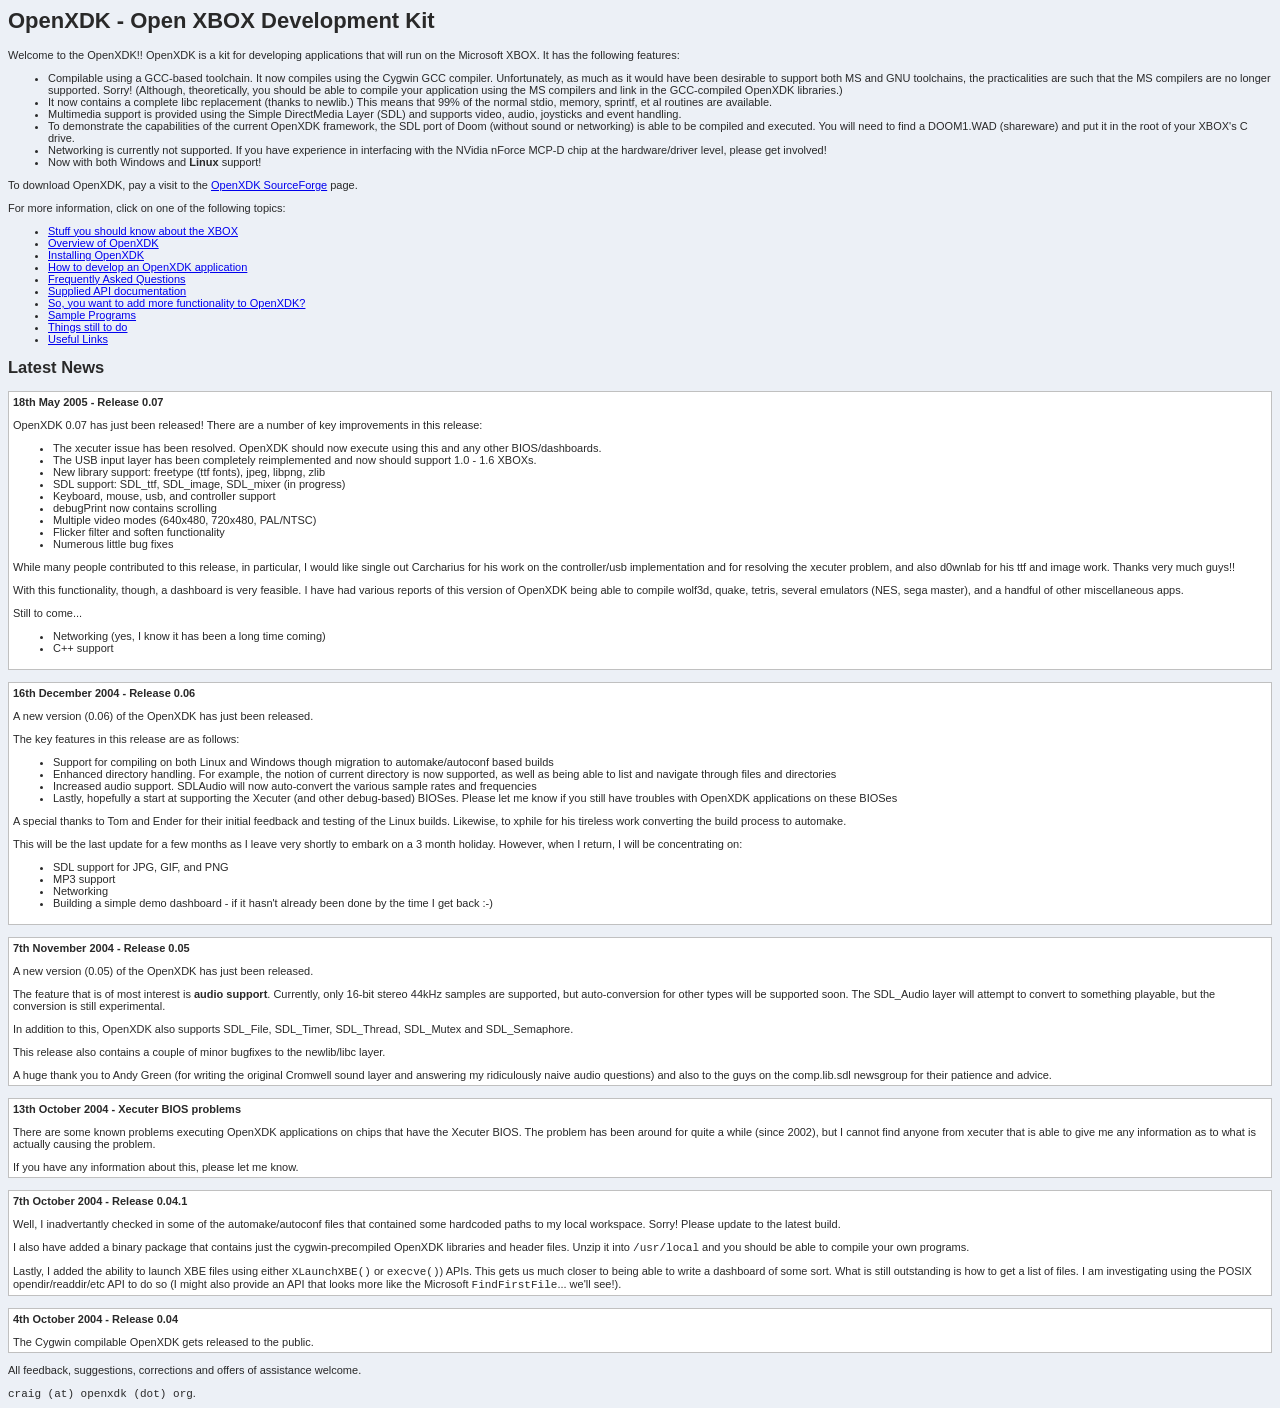
<file: doc/index.html>
<html>
<head>
	<title>OpenXDK - Open XBOX Development Kit</title>
	<link rel="STYLESHEET" href="style.css" type="text/css"/>
</head>
<body>
	<h1>OpenXDK - Open XBOX Development Kit</h1>
	Welcome to the OpenXDK!!  OpenXDK is a kit for developing applications that will
	run on the Microsoft XBOX.  It has the following features:
	<ul>
		<li>Compilable using a GCC-based toolchain. It now compiles using the Cygwin GCC compiler. Unfortunately, as much 
		as it would have been desirable to support both MS and GNU toolchains, the practicalities are such that the MS 
		compilers are no longer supported. Sorry! (Although, theoretically, you should be able to compile your 
		application using the MS compilers and link in the GCC-compiled OpenXDK libraries.)</li>
		<li>It now contains a complete libc replacement (thanks to newlib.) This means that 99% of the normal stdio, 
		memory, sprintf, et al routines are available.</li>
		<li>Multimedia support is provided using the Simple DirectMedia Layer (SDL) and supports video, audio, joysticks and 
event handling.</li>
		<li>To demonstrate the capabilities of the current OpenXDK framework, the SDL port of Doom (without sound or 
		networking) is able to be compiled and executed. You will need to find a DOOM1.WAD (shareware) and put it in 
		the root of your XBOX's C drive.</li>
		<li>Networking is currently not supported. If you have experience in interfacing with the NVidia 
		nForce MCP-D chip at the hardware/driver level, please get involved!</li>
		<li>Now with both Windows and <b>Linux</b> support!</li>
	</ul>
	<p>To download OpenXDK, pay a visit to the <a href="http://openxdk.sourceforge.net">OpenXDK SourceForge</a> page.</p>
	<p>For more information, click on one of the following topics:</p>
	<ul>
		<li><a href="xbox.html">Stuff you should know about the XBOX</a></li>
		<li><a href="overview.html">Overview of OpenXDK</a></li>
		<li><a href="installing.html">Installing OpenXDK</a></li>
		<li><a href="developing.html">How to develop an OpenXDK application</a></li>
		<li><a href="faq.html">Frequently Asked Questions</a></li>
		<li><a href="apihal.html">Supplied API documentation</a></li>
		<li><a href="extending.html">So, you want to add more functionality to OpenXDK?</a></li>
		<li><a href="samples.html">Sample Programs</a></li>
		<li><a href="todo.html">Things still to do</a></li>
		<li><a href="links.html">Useful Links</a></li>
	</ul>
	<p></p>
	<h2>Latest News</h2>
<table>
<tr><td>
<b>18th May 2005 - Release 0.07</b>
<p>OpenXDK 0.07 has just been released!  There are a number of key improvements in this release:
<ul>
<li>The xecuter issue has been resolved.  OpenXDK should now execute using this and any other BIOS/dashboards.</li>
<li>The USB input layer has been completely reimplemented and now should support 1.0 - 1.6 XBOXs. </li>
<li>New library support:  freetype (ttf fonts), jpeg, libpng, zlib</li>
<li>SDL support:  SDL_ttf, SDL_image, SDL_mixer (in progress)</li>
<li>Keyboard, mouse, usb, and controller support</li>
<li>debugPrint now contains scrolling</li>
<li>Multiple video modes (640x480, 720x480, PAL/NTSC)</li>
<li>Flicker filter and soften functionality</li>
<li>Numerous little bug fixes</li>
</ul>
<p>While many people contributed to this release, in particular, I would like single out Carcharius for his work on the controller/usb implementation and 
for resolving the xecuter problem, and also d0wnlab for his ttf and image work.  Thanks very much guys!!
<p>With this functionality, though, a dashboard is very feasible.  I have had various reports of this version of OpenXDK being able to compile wolf3d, quake, 
tetris, several emulators (NES, sega master), and a handful of other miscellaneous apps.
<p>Still to come...
<ul>
<li>Networking (yes, I know it has been a long time coming)</li>
<li>C++ support</li>
</ul>
</td></tr>
</table>
<br>
	<table>
	<tr>
		<td>
			<b>16th December 2004 - Release 0.06</b>
			<p>A new version (0.06) of the OpenXDK has just been released.</p>
			<p>The key features in this release are as follows:</p>
			<ul>
				<li>Support for compiling on both Linux and Windows though migration to automake/autoconf based builds</li>
				<li>Enhanced directory handling.  For example, the notion of current directory is now supported, as well as being able to list and navigate through files and directories</li>
				<li>Increased audio support.  SDLAudio will now auto-convert the various sample rates and frequencies</li>
				<li>Lastly, hopefully a start at supporting the Xecuter (and other debug-based) BIOSes.  Please let me know if you still have troubles with OpenXDK applications on these BIOSes</li>
			</ul>
			<p>A special thanks to Tom and Ender for their initial feedback and testing of the Linux builds.  Likewise, to xphile for his tireless work converting the build process to automake.</p>
			<p>This will be the last update for a few months as I leave very shortly to embark on a 3 month holiday.  However, when I return, I will be concentrating on:</p>
			<ul>
				<li>SDL support for JPG, GIF, and PNG</li>
				<li>MP3 support</li>
				<li>Networking</li>
				<li>Building a simple demo dashboard - if it hasn't already been done by the time I get back :-)</li>
			</ul>
			</td>
		</tr>
	</table>
	<br />
	<table>
		<tr>
			<td>
				<b>7th November 2004 - Release 0.05</b>
				<p>A new version (0.05) of the OpenXDK has just been released.</p>
				<p>The feature that is of most interest is <b>audio support</b>. Currently, only 
				16-bit stereo 44kHz samples are supported, but auto-conversion for other types 
				will be supported soon. The SDL_Audio layer will attempt to convert to something 
				playable, but the conversion is still experimental.</p>
				<p>In addition to this, OpenXDK also supports SDL_File, SDL_Timer, SDL_Thread, 
				SDL_Mutex and SDL_Semaphore.</p>
				<p>This release also contains a couple of minor bugfixes to the newlib/libc layer.</p>
				<p>A huge thank you to Andy Green (for writing the original Cromwell sound 
				layer and answering my ridiculously naive audio questions) and also to the 
				guys on the comp.lib.sdl newsgroup for their patience and advice.</p>
			</td>
		</tr>
	</table>
	<br />
	<table>
		<tr>
			<td>
				<b>13th October 2004 - Xecuter BIOS problems</b>
				<p>There are some known problems executing OpenXDK applications on chips that 
				have the Xecuter BIOS. The problem has been around for quite a while (since 2002), but I cannot
				find anyone from xecuter that is able to give me any information as to what is 
				actually causing the problem.</p>
				<p>If you have any information about this, please let me know.</p>
			</td>
		</tr>
	</table>
	<br />
	<table>
		<tr>
			<td>
				<b>7th October 2004 - Release 0.04.1</b>
				<p>Well, I inadvertantly checked in some of the automake/autoconf files that contained some
				hardcoded paths to my local workspace. Sorry! Please update to the latest build.</p>
				<p>I also have added a binary package that contains just the cygwin-precompiled OpenXDK
				libraries and header files.  Unzip it into <code>/usr/local</code> and you should be 
				able to compile your own programs.</p>
				<p>Lastly, I added the ability to launch XBE files using either <code>XLaunchXBE()</code> or 
				<code>execve()</code>) APIs.  This gets us much closer to being able to write a dashboard
				of some sort.  What is still outstanding is how to get a list of files.  I am investigating
				using the POSIX opendir/readdir/etc API to do so (I might also provide an API that 
				looks more like the Microsoft <code>FindFirstFile</code>... we'll see!).</p>
			</td>
		</tr>
	</table>
	<br />
	<table>
		<tr>
			<td>
				<b>4th October 2004 - Release 0.04</b>
				<p>The Cygwin compilable OpenXDK gets released to the public.</p>
			</td>
		</tr>
	</table>
	<p>All feedback, suggestions, corrections and offers of assistance welcome.</p>
	<p></p>
	<code>craig (at) openxdk (dot) org</code>.
	<br />
</body>
</html>
</file>
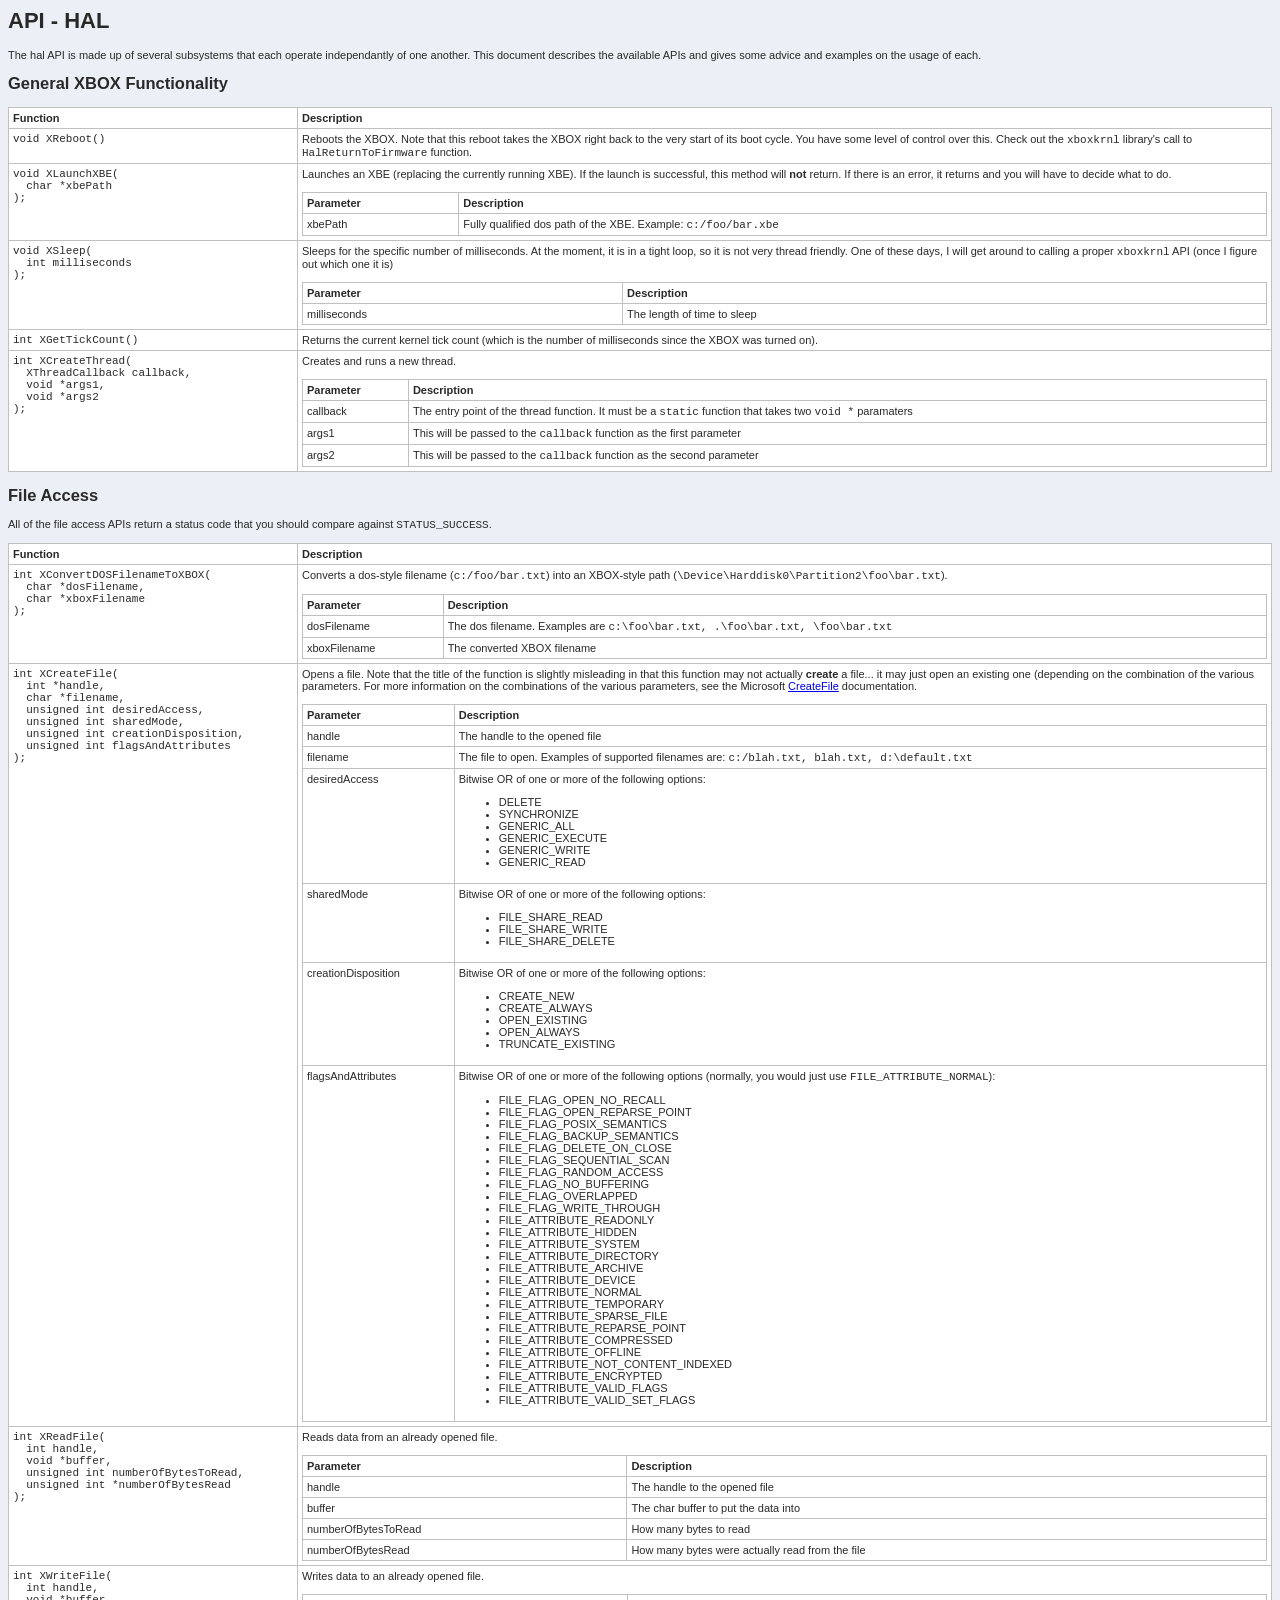
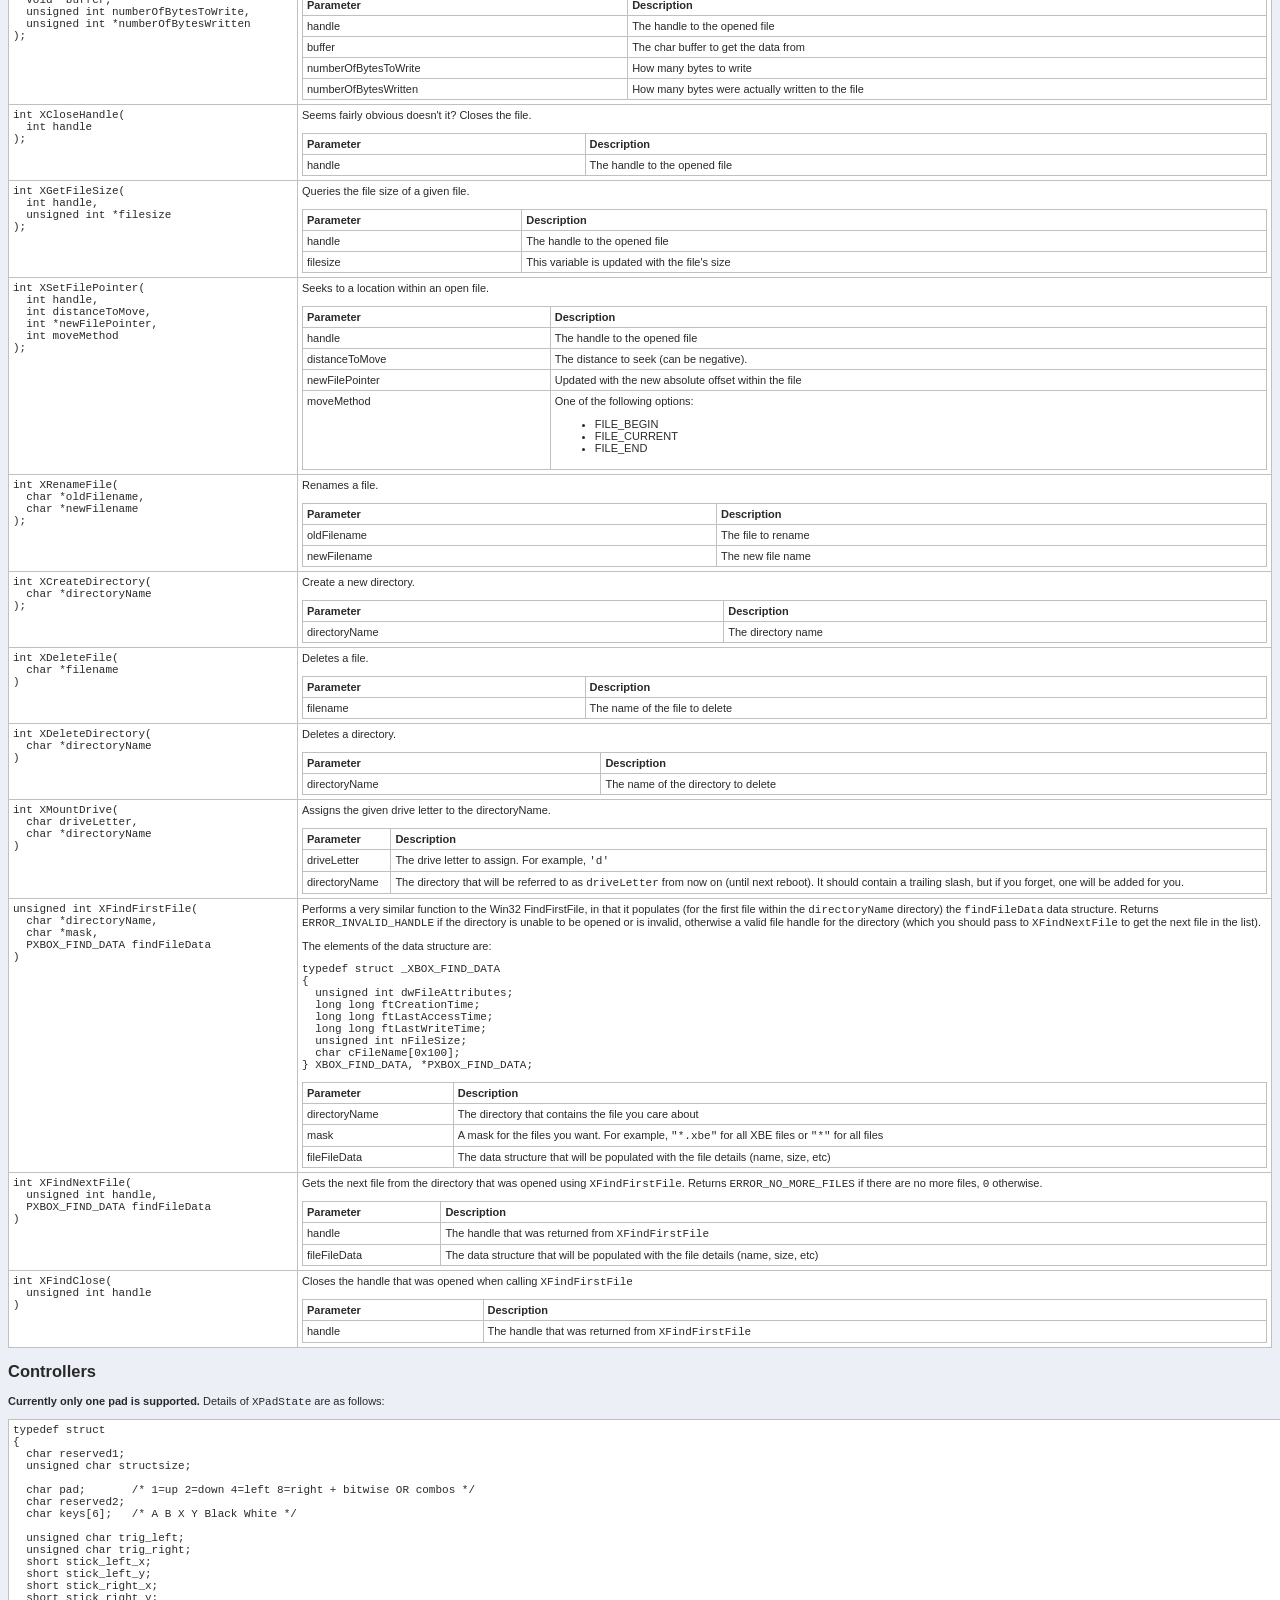
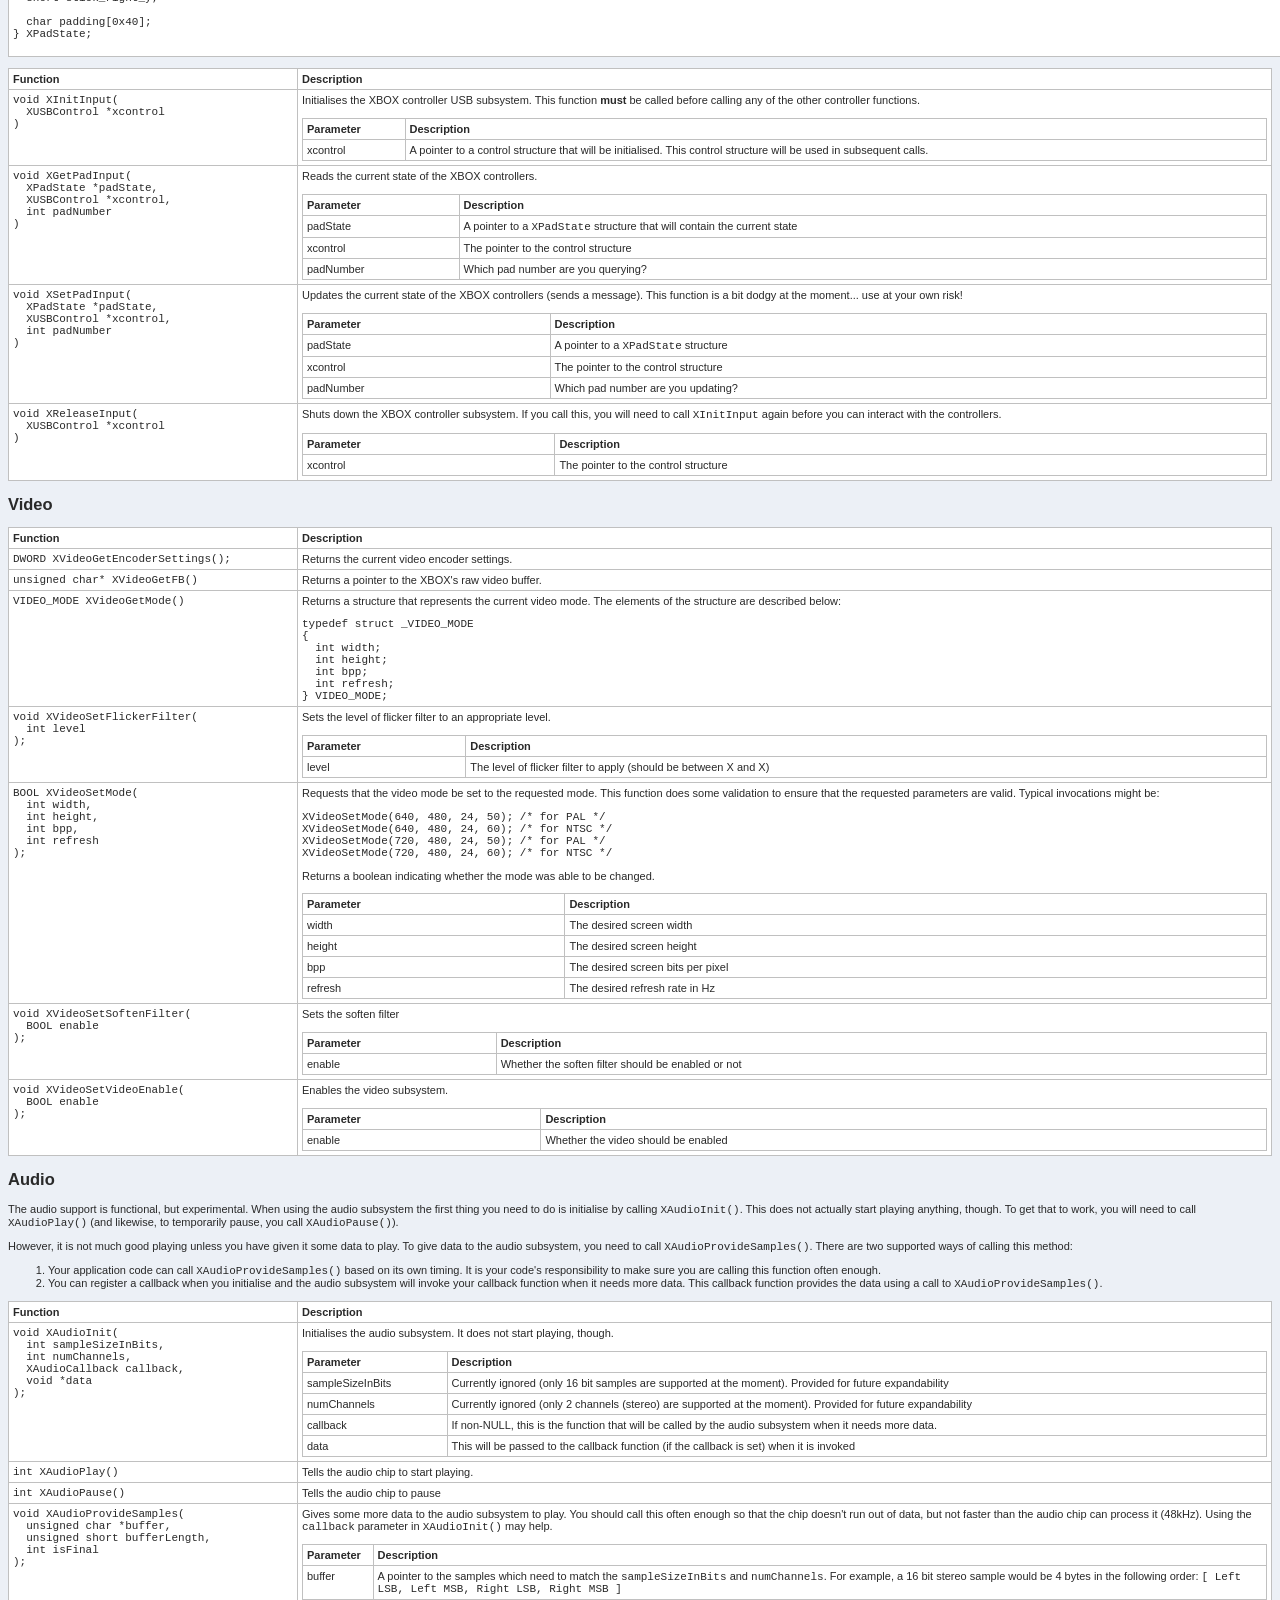
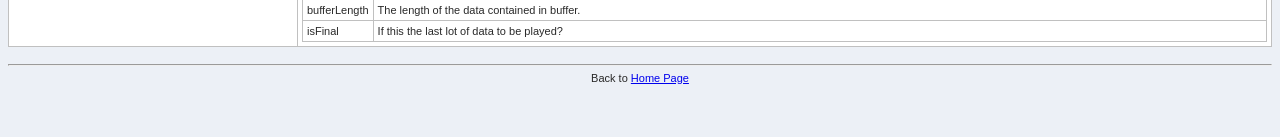
<file: doc/apihal.html>
<html>
<head>
	<title>API - HAL</title>
	<link rel="STYLESHEET" href="style.css" type="text/css"/>
</head>
<body>
	<h1>API - HAL</h1>
	The hal API is made up of several subsystems that each operate independantly of one another.  This document describes the available APIs and gives some advice and examples on the usage of each.

	<h2>General XBOX Functionality</h2>
	<table>
		<tr><td style="width: 280px; white-space: nowrap"><b>Function</b></td><td><b>Description</b></td></tr>
		<tr><td><code>void XReboot()</code></td><td>Reboots the XBOX.  Note that this reboot takes the XBOX right back to the very start of its boot cycle. You have some level of control over this. Check out the <code>xboxkrnl</code> library's call to <code>HalReturnToFirmware</code> function.</td></tr>
		<tr>
			<td>
				<code>
					void XLaunchXBE(<br />
					&nbsp;&nbsp;char *xbePath<br />
					);
				</code>
			</td>
			<td>
				Launches an XBE (replacing the currently running XBE). If the launch is successful, this method will <b>not</b> return. If there is an error, it returns and you will have to decide what to do.<br />
				<br />
				<table>
					<tr><td><b>Parameter</b></td><td><b>Description</b></td></tr>
					<tr><td>xbePath</td><td>Fully qualified dos path of the XBE.  Example:  <code>c:/foo/bar.xbe</code></td></tr>
				</table>
			</td>
		</tr>
		<tr>
			<td>
				<code>
					void XSleep(<br />
					&nbsp;&nbsp;int milliseconds<br />
					);
				</code>
			</td>
			<td>
				Sleeps for the specific number of milliseconds. At the moment, it is in a tight loop, so it is not very thread friendly. One of these days, I will get around to calling a proper <code>xboxkrnl</code> API (once I figure out which one it is)<br />
				<br />
				<table>
					<tr><td><b>Parameter</b></td><td><b>Description</b></td></tr>
					<tr><td>milliseconds</td><td>The length of time to sleep</td></tr>
				</table>
			</td>
		</tr>
		<tr>
			<td>
				<code>int XGetTickCount()</code></td><td>Returns the current kernel tick count (which is the number of milliseconds since the XBOX was turned on).
			</td>
		</tr>
		<tr>
			<td>
				<code>
					int XCreateThread(<br />
					&nbsp;&nbsp;XThreadCallback callback, <br />
					&nbsp;&nbsp;void *args1, <br />
					&nbsp;&nbsp;void *args2<br />
					);
				</code>
			</td>
			<td>
				Creates and runs a new thread.<br />
				<br />
				<table>
					<tr><td><b>Parameter</b></td><td><b>Description</b></td></tr>
					<tr><td>callback</td><td>The entry point of the thread function. It must be a <code>static</code> function that takes two <code>void *</code> paramaters</td></tr>
					<tr><td>args1</td><td>This will be passed to the <code>callback</code> function as the first parameter</td></tr>
					<tr><td>args2</td><td>This will be passed to the <code>callback</code> function as the second parameter</td></tr>
				</table>
			</td>
		</tr>
	</table>

	<h2>File Access</h2>
	All of the file access APIs return a status code that you should compare against <code>STATUS_SUCCESS</code>.<br />
	<br />
	<table>
		<tr><td style="width: 280px; white-space: nowrap"><b>Function</b></td><td><b>Description</b></td></tr>
		<tr>
			<td>
				<code>
					int XConvertDOSFilenameToXBOX(<br />
					&nbsp;&nbsp;char *dosFilename,<br />
					&nbsp;&nbsp;char *xboxFilename<br />
					);
				</code>
			</td>
			<td>
				Converts a dos-style filename (<code>c:/foo/bar.txt</code>) into an XBOX-style path (<code>\Device\Harddisk0\Partition2\foo\bar.txt</code>).<br />
				<br />
				<table>
					<tr><td><b>Parameter</b></td><td><b>Description</b></td></tr>
					<tr><td>dosFilename</td><td>The dos filename.  Examples are <code>c:\foo\bar.txt, .\foo\bar.txt, \foo\bar.txt</code></td></tr>
					<tr><td>xboxFilename</td><td>The converted XBOX filename</td></tr>
				</table>
			</td>
		</tr>
		<tr>
			<td>
				<code>
					int XCreateFile(<br />
					&nbsp;&nbsp;int *handle, <br />
					&nbsp;&nbsp;char *filename, <br />
					&nbsp;&nbsp;unsigned int desiredAccess, <br />
					&nbsp;&nbsp;unsigned int sharedMode, <br />
					&nbsp;&nbsp;unsigned int creationDisposition, <br />
					&nbsp;&nbsp;unsigned int flagsAndAttributes<br />
					);
				</code>
			</td>
			<td>
				Opens a file. Note that the title of the function is slightly misleading in that this function may not actually <b>create</b> a file... it may just open an existing one (depending on the combination of the various parameters.  For more information on the combinations of the various parameters, see the Microsoft <a href="http://msdn.microsoft.com/library/default.asp?url=/library/en-us/fileio/base/createfile.asp">CreateFile</a> documentation.<br />
				<br />
				<table>
					<tr><td><b>Parameter</b></td><td><b>Description</b></td></tr>
					<tr><td>handle</td><td>The handle to the opened file</td></tr>
					<tr><td>filename</td><td>The file to open.  Examples of supported filenames are: <code>c:/blah.txt, blah.txt, d:\default.txt</code></td></tr>
					<tr>
						<td>desiredAccess</td>
						<td>Bitwise OR of one or more of the following options:
							<ul>
								<li>DELETE</li>
								<li>SYNCHRONIZE</li>
								<li>GENERIC_ALL</li>
								<li>GENERIC_EXECUTE</li>
								<li>GENERIC_WRITE</li>
								<li>GENERIC_READ</li>
							</ul>
						</td>
					</tr>
					<tr>
						<td>sharedMode</td>
						<td>
							Bitwise OR of one or more of the following options:
							<ul>
								<li>FILE_SHARE_READ</li>
								<li>FILE_SHARE_WRITE</li>
								<li>FILE_SHARE_DELETE</li>
							</ul>
						</td>
					</tr>
					<tr>
						<td>creationDisposition</td>
						<td>Bitwise OR of one or more of the following options:
							<ul>
								<li>CREATE_NEW</li>
								<li>CREATE_ALWAYS</li>
								<li>OPEN_EXISTING</li>
								<li>OPEN_ALWAYS</li>
								<li>TRUNCATE_EXISTING</li>
							</ul>
						</td>
					</tr>
				<tr>
					<td>flagsAndAttributes</td>
					<td>
						Bitwise OR of one or more of the following options (normally, you would just use <code>FILE_ATTRIBUTE_NORMAL</code>):
						<ul>
							<li>FILE_FLAG_OPEN_NO_RECALL</li>
							<li>FILE_FLAG_OPEN_REPARSE_POINT</li>
							<li>FILE_FLAG_POSIX_SEMANTICS</li>
							<li>FILE_FLAG_BACKUP_SEMANTICS</li>
							<li>FILE_FLAG_DELETE_ON_CLOSE</li>
							<li>FILE_FLAG_SEQUENTIAL_SCAN</li>
							<li>FILE_FLAG_RANDOM_ACCESS</li>
							<li>FILE_FLAG_NO_BUFFERING</li>
							<li>FILE_FLAG_OVERLAPPED</li>
							<li>FILE_FLAG_WRITE_THROUGH</li>
							<li>FILE_ATTRIBUTE_READONLY</li>
							<li>FILE_ATTRIBUTE_HIDDEN</li>
							<li>FILE_ATTRIBUTE_SYSTEM</li>
							<li>FILE_ATTRIBUTE_DIRECTORY</li>
							<li>FILE_ATTRIBUTE_ARCHIVE</li>
							<li>FILE_ATTRIBUTE_DEVICE</li>
							<li>FILE_ATTRIBUTE_NORMAL</li>
							<li>FILE_ATTRIBUTE_TEMPORARY</li>
							<li>FILE_ATTRIBUTE_SPARSE_FILE</li>
							<li>FILE_ATTRIBUTE_REPARSE_POINT</li>
							<li>FILE_ATTRIBUTE_COMPRESSED</li>
							<li>FILE_ATTRIBUTE_OFFLINE</li>
							<li>FILE_ATTRIBUTE_NOT_CONTENT_INDEXED</li>
							<li>FILE_ATTRIBUTE_ENCRYPTED</li>
							<li>FILE_ATTRIBUTE_VALID_FLAGS</li>
							<li>FILE_ATTRIBUTE_VALID_SET_FLAGS</li>
						</ul>
					</td>
				</tr>
			</table>
		</td>
	</tr>

	<tr>
		<td>
			<code>
				int XReadFile( <br />
				&nbsp;&nbsp;int handle, <br />
				&nbsp;&nbsp;void *buffer, <br />
				&nbsp;&nbsp;unsigned int numberOfBytesToRead, <br />
				&nbsp;&nbsp;unsigned int *numberOfBytesRead<br />
				);
			</code>
		</td>
		<td>
			Reads data from an already opened file.<br />
			<br />
				<table>
				<tr><td><b>Parameter</b></td><td><b>Description</b></td></tr>
				<tr><td>handle</td><td>The handle to the opened file</td></tr>
				<tr><td>buffer</td><td>The char buffer to put the data into</td></tr>
				<tr><td>numberOfBytesToRead</td><td>How many bytes to read</td></tr>
				<tr><td>numberOfBytesRead</td><td>How many bytes were actually read from the file</td></tr>
			</table>
		</td>
	</tr>

	<tr>
		<td>
			<code>
				int XWriteFile( <br />
				&nbsp;&nbsp;int handle, <br />
				&nbsp;&nbsp;void *buffer, <br />
				&nbsp;&nbsp;unsigned int numberOfBytesToWrite, <br />
				&nbsp;&nbsp;unsigned int *numberOfBytesWritten<br />
				);
			</code>
		</td>
		<td>
			Writes data to an already opened file.<br />
			<br />
			<table>
				<tr><td><b>Parameter</b></td><td><b>Description</b></td></tr>
				<tr><td>handle</td><td>The handle to the opened file</td></tr>
				<tr><td>buffer</td><td>The char buffer to get the data from</td></tr>
				<tr><td>numberOfBytesToWrite</td><td>How many bytes to write</td></tr>
				<tr><td>numberOfBytesWritten</td><td>How many bytes were actually written to the file</td></tr>
			</table>
		</td>
	</tr>

	<tr>
		<td>
			<code>
				int XCloseHandle( <br />
				&nbsp;&nbsp;int handle<br />
				);
			</code>
		</td>
		<td>
			Seems fairly obvious doesn't it? Closes the file.<br />
			<br />
			<table>
				<tr><td><b>Parameter</b></td><td><b>Description</b></td></tr>
				<tr><td>handle</td><td>The handle to the opened file</td></tr>
			</table>
		</td>
	</tr>

	<tr>
		<td>
			<code>
				int XGetFileSize( <br />
				&nbsp;&nbsp;int handle, <br />
				&nbsp;&nbsp;unsigned int *filesize<br />
				);
			</code>
		</td>
		<td>
			Queries the file size of a given file.<br />
			<br />
			<table>
				<tr><td><b>Parameter</b></td><td><b>Description</b></td></tr>
				<tr><td>handle</td><td>The handle to the opened file</td></tr>
				<tr><td>filesize</td><td>This variable is updated with the file's size</td></tr>
			</table>
		</td>
	</tr>

	<tr>
		<td>
			<code>
				int XSetFilePointer( <br />
				&nbsp;&nbsp;int handle, <br />
				&nbsp;&nbsp;int distanceToMove, <br />
				&nbsp;&nbsp;int *newFilePointer, <br />
				&nbsp;&nbsp;int moveMethod<br />
				);
			</code>
		</td>
		<td>
			Seeks to a location within an open file.<br />
			<br />
			<table>
				<tr><td><b>Parameter</b></td><td><b>Description</b></td></tr>
				<tr><td>handle</td><td>The handle to the opened file</td></tr>
				<tr><td>distanceToMove</td><td>The distance to seek (can be negative).</td></tr>
				<tr><td>newFilePointer</td><td>Updated with the new absolute offset within the file</td></tr>
				<tr>
					<td>moveMethod</td>
					<td>
						One of the following options:
						<ul>
							<li>FILE_BEGIN</li>
							<li>FILE_CURRENT</li>
							<li>FILE_END</li>
						</ul>
					</td>
				</tr>
			</table>
		</td>
	</tr>

	<tr>
		<td>
			<code>
				int XRenameFile( <br />
				&nbsp;&nbsp;char *oldFilename, <br />
				&nbsp;&nbsp;char *newFilename<br />
				);
			</code>
		</td>
		<td>
			Renames a file.<br />
			<br />
			<table>
				<tr><td><b>Parameter</b></td><td><b>Description</b></td></tr>
				<tr><td>oldFilename</td><td>The file to rename</td></tr>
				<tr><td>newFilename</td><td>The new file name</td></tr>
			</table>
		</td>
	</tr>

	<tr>
		<td>
			<code>
				int XCreateDirectory( <br />
				&nbsp;&nbsp;char *directoryName<br />
				);
			</code>
		</td>
		<td>
			Create a new directory.<br />
			<br />
			<table>
				<tr><td><b>Parameter</b></td><td><b>Description</b></td></tr>
				<tr><td>directoryName</td><td>The directory name</td></tr>
			</table>
		</td>
	</tr>

	<tr><td><code>int XDeleteFile( <br />
	&nbsp;&nbsp;char *filename<br />
	)</code></td>
	<td>Deletes a file.<br />
	<br />
	<table>
		<tr><td><b>Parameter</b></td><td><b>Description</b></td></tr>
		<tr><td>filename</td><td>The name of the file to delete</td></tr>
	</table>
	</td></tr>

	<tr><td><code>int XDeleteDirectory( <br>
	&nbsp;&nbsp;char *directoryName<br>
	)</code></td>
	<td>Deletes a directory.<br />
	<br />
	<table>
	<tr><td><b>Parameter</b></td><td><b>Description</b></td></tr>
	<tr><td>directoryName</td><td>The name of the directory to delete</td></tr>
	</table>
	</td></tr> 

	<tr><td><code>int XMountDrive( <br />
	&nbsp;&nbsp;char driveLetter, <br />
	&nbsp;&nbsp;char *directoryName<br />
	)</code></td>
	<td>Assigns the given drive letter to the directoryName.<br />
	<br />
	<table>
	<tr><td><b>Parameter</b></td><td><b>Description</b></td></tr>
	<tr><td>driveLetter</td><td>The drive letter to assign.  For example, <code>'d'</code></td></tr>
	<tr><td>directoryName</td><td>The directory that will be referred to as <code>driveLetter</code> from now on (until next reboot).  It should contain a trailing slash, but if you forget, one will be added for you.</td></tr>
	</table>
	</td></tr> 

	<tr><td><code>unsigned int XFindFirstFile( <br />
	&nbsp;&nbsp;char *directoryName, <br />
	&nbsp;&nbsp;char *mask, <br />
	&nbsp;&nbsp;PXBOX_FIND_DATA findFileData <br />
	)</code></td>
	<td>Performs a very similar function to the Win32 FindFirstFile, in that it populates (for the first file within
	the <code>directoryName</code> directory) the <code>findFileData</code> data structure.  Returns <code>ERROR_INVALID_HANDLE</code>
	if the directory is unable to be opened or is invalid, otherwise a valid file handle for the directory (which you
	should pass to <code>XFindNextFile</code> to get the next file in the list).
	<p>The elements of the data structure are:</p>

	<code>
	typedef struct _XBOX_FIND_DATA <br />
	{<br />
	&nbsp;&nbsp;unsigned int dwFileAttributes;<br />
	&nbsp;&nbsp;long long  ftCreationTime;<br />
	&nbsp;&nbsp;long long  ftLastAccessTime;<br />
	&nbsp;&nbsp;long long  ftLastWriteTime;<br />
	&nbsp;&nbsp;unsigned int nFileSize;<br />
	&nbsp;&nbsp;char cFileName[0x100];<br />
	} XBOX_FIND_DATA, *PXBOX_FIND_DATA;<br />
	</code>
	<p>
	<table>
	<tr><td><b>Parameter</b></td><td><b>Description</b></td></tr>
	<tr><td>directoryName</td><td>The directory that contains the file you care about</td></tr>
	<tr><td>mask</td><td>A mask for the files you want.  For example, <code>"*.xbe"</code> for all XBE files or <code>"*"</code> for all files</td></tr>
	<tr><td>fileFileData</td><td>The data structure that will be populated with the file details (name, size, etc)</td></tr>
	</table>
	</td></tr> 

	<tr><td><code>int XFindNextFile( <br>
	&nbsp;&nbsp;unsigned int handle, <br>
	&nbsp;&nbsp;PXBOX_FIND_DATA findFileData<br>
	)</code></td>
	<td>Gets the next file from the directory that was opened using <code>XFindFirstFile</code>.  Returns 
	<code>ERROR_NO_MORE_FILES</code> if there are no more files, <code>0</code> otherwise.
	<p>
	<table>
	<tr><td><b>Parameter</b></td><td><b>Description</b></td></tr>
	<tr><td>handle</td><td>The handle that was returned from <code>XFindFirstFile</code></td></tr>
	<tr><td>fileFileData</td><td>The data structure that will be populated with the file details (name, size, etc)</td></tr>
	</table>
	</td></tr> 

	<tr><td><code>int XFindClose( <br>
	&nbsp;&nbsp;unsigned int handle <br>
	)</code></td>
	<td>Closes the handle that was opened when calling <code>XFindFirstFile</code>
	<p>
	<table>
	<tr><td><b>Parameter</b></td><td><b>Description</b></td></tr>
	<tr><td>handle</td><td>The handle that was returned from <code>XFindFirstFile</code></td></tr>
	</table>
	</td></tr> 
	</table>


	<h2>Controllers</h2>
	<b>Currently only one pad is supported.</b>  Details of <code>XPadState</code> are as follows:
	<pre>
typedef struct
{
&nbsp;&nbsp;char reserved1;
&nbsp;&nbsp;unsigned char structsize;

&nbsp;&nbsp;char pad;       /* 1=up 2=down 4=left 8=right + bitwise OR combos */
&nbsp;&nbsp;char reserved2;
&nbsp;&nbsp;char keys[6];   /* A B X Y Black White */

&nbsp;&nbsp;unsigned char trig_left;
&nbsp;&nbsp;unsigned char trig_right;
&nbsp;&nbsp;short stick_left_x;
&nbsp;&nbsp;short stick_left_y;
&nbsp;&nbsp;short stick_right_x;
&nbsp;&nbsp;short stick_right_y;

&nbsp;&nbsp;char padding[0x40];
} XPadState;
	</pre>

	<table>
		<tr><td style="width: 280px; white-space: nowrap"><b>Function</b></td><td><b>Description</b></td></tr>
		<tr>
			<td>
				<code>
					void XInitInput(<br />
					&nbsp;&nbsp;XUSBControl *xcontrol<br />
					)
				</code>
			</td>
			<td>
				Initialises the XBOX controller USB subsystem. This function <b>must</b> be called before calling any of the other controller functions.<br />
				<br />
				<table>
					<tr><td><b>Parameter</b></td><td><b>Description</b></td></tr>
					<tr><td>xcontrol</td><td>A pointer to a control structure that will be initialised.  This control structure will be used in subsequent calls.</td></tr>
				</table>
			</td>
		</tr>

	<tr><td><code>void XGetPadInput(<br />
	&nbsp;&nbsp;XPadState *padState,<br />
	&nbsp;&nbsp;XUSBControl *xcontrol,<br />
	&nbsp;&nbsp;int padNumber<br />
	)</code></td>
	<td>Reads the current state of the XBOX controllers.<br />
	<br />
	<table>
	<tr><td><b>Parameter</b></td><td><b>Description</b></td></tr>
	<tr><td>padState</td><td>A pointer to a <code>XPadState</code> structure that will contain the current state</td></tr>
	<tr><td>xcontrol</td><td>The pointer to the control structure</td></tr>
	<tr><td>padNumber</td><td>Which pad number are you querying?</td></tr>
	</table>
	</td></tr>

	<tr><td><code>void XSetPadInput(<br />
	&nbsp;&nbsp;XPadState *padState,<br />
	&nbsp;&nbsp;XUSBControl *xcontrol,<br />
	&nbsp;&nbsp;int padNumber<br />
	)</code></td>
	<td>Updates the current state of the XBOX controllers (sends a message). This function is a bit dodgy at the moment... use at your own risk!<br />
	<br />
	<table>
	<tr><td><b>Parameter</b></td><td><b>Description</b></td></tr>
	<tr><td>padState</td><td>A pointer to a <code>XPadState</code> structure</td></tr>
	<tr><td>xcontrol</td><td>The pointer to the control structure</td></tr>
	<tr><td>padNumber</td><td>Which pad number are you updating?</td></tr>
	</table>
	</td></tr>

	<tr><td><code>void XReleaseInput(<br />
	&nbsp;&nbsp;XUSBControl *xcontrol<br />
	)</code></td>
	<td>Shuts down the XBOX controller subsystem.  If you call this, you will need to call <code>XInitInput</code> again before you can interact with the controllers.<br />
	<br />
	<table>
	<tr><td><b>Parameter</b></td><td><b>Description</b></td></tr>
	<tr><td>xcontrol</td><td>The pointer to the control structure</td></tr>
	</table>
	</td></tr>
	</table>

	<h2>Video</h2>
	<table>
	<tr><td style="width: 280px; white-space: nowrap"><b>Function</b></td><td><b>Description</b></td></tr>

	<tr><td><code>DWORD XVideoGetEncoderSettings();</code></td><td>Returns the current video encoder settings.</td></tr>

	<tr><td><code>unsigned char* XVideoGetFB()</code></td><td>Returns a pointer to the XBOX's raw video buffer.</td></tr>

	<tr><td><code>VIDEO_MODE XVideoGetMode()</code></td>
	<td>Returns a structure that represents the current video mode.  
	The elements of the structure are described below:
	<p>
	<code>
	typedef struct _VIDEO_MODE<br />
	{<br />
	&nbsp;&nbsp;int		width;<br />
	&nbsp;&nbsp;int		height;<br />
	&nbsp;&nbsp;int		bpp;<br />
	&nbsp;&nbsp;int		refresh;<br />
	} VIDEO_MODE;<br />
	</code>
	</td></tr>

	<tr>
		<td>
			<code>
				void XVideoSetFlickerFilter(<br />
				&nbsp;&nbsp;int level<br />
				);
			</code>
		</td>
		<td>
			Sets the level of flicker filter to an appropriate level.<br />
			<br />
			<table>
				<tr><td><b>Parameter</b></td><td><b>Description</b></td></tr>
				<tr><td>level</td><td>The level of flicker filter to apply (should be between X and X)</td></tr>
			</table>
		</td>
	</tr>

	<tr>
		<td>
			<code>
				BOOL XVideoSetMode(<br />
				&nbsp;&nbsp;int width, <br />
				&nbsp;&nbsp;int height, <br />
				&nbsp;&nbsp;int bpp, <br />
				&nbsp;&nbsp;int refresh<br />
				);
			</code>
		</td>
		<td>
			Requests that the video mode be set to the requested mode. This function
			does some validation to ensure that the requested parameters are valid. Typical
			invocations might be:<br />
			<br />
			<code>
			XVideoSetMode(640, 480, 24, 50);    /* for PAL  */<br />
			XVideoSetMode(640, 480, 24, 60);    /* for NTSC */<br />
			XVideoSetMode(720, 480, 24, 50);    /* for PAL  */<br />
			XVideoSetMode(720, 480, 24, 60);    /* for NTSC */<br />
			</code>
			<p>Returns a boolean indicating whether the mode was able to be changed.</p>
			<table>
				<tr><td><b>Parameter</b></td><td><b>Description</b></td></tr>
				<tr><td>width</td><td>The desired screen width</td></tr>
				<tr><td>height</td><td>The desired screen height</td></tr>
				<tr><td>bpp</td><td>The desired screen bits per pixel</td></tr>
				<tr><td>refresh</td><td>The desired refresh rate in Hz</td></tr>
			</table>
		</td>
	</tr>
	<tr>
		<td>
			<code>
				void XVideoSetSoftenFilter(<br />
				&nbsp;&nbsp;BOOL enable<br />
				);
			</code>
		</td>
		<td>
			Sets the soften filter<br />
			<br />
			<table>
				<tr><td><b>Parameter</b></td><td><b>Description</b></td></tr>
				<tr><td>enable</td><td>Whether the soften filter should be enabled or not</td></tr>
			</table>
		</td>
	</tr>

		<tr>
			<td>
				<code>
					void XVideoSetVideoEnable(<br />
					&nbsp;&nbsp;BOOL enable<br />
					);
				</code>
			</td>
			<td>
				Enables the video subsystem.<br />
				<br />
				<table>
					<tr><td><b>Parameter</b></td><td><b>Description</b></td></tr>
					<tr><td>enable</td><td>Whether the video should be enabled</td></tr>
				</table>
			</td>
		</tr>
	</table>

	<h2>Audio</h2>
	The audio support is functional, but experimental.  When using the audio subsystem
	the first thing you need to do is initialise by calling <code>XAudioInit()</code>.  This
	does not actually start playing anything, though.  To get that to work, you will need to
	call <code>XAudioPlay()</code> (and likewise, to temporarily pause, you call 
	<code>XAudioPause()</code>).
	<p>However, it is not much good playing unless you have given it some data to play.  To 
	give data to the audio subsystem, you need to call <code>XAudioProvideSamples()</code>.
	There are two supported ways of calling this method:</p>
	<ol>
		<li>Your application code can call <code>XAudioProvideSamples()</code> based on its
		own timing.  It is your code's responsibility to make sure you are calling this
		function often enough.</li>
		<li>You can register a callback when you initialise and the audio subsystem will
		invoke your callback function when it needs more data.  This callback function provides 
		the data using a call to <code>XAudioProvideSamples()</code>.</li>
	</ol>
	<table>
		<tr><td style="width: 280px; white-space: nowrap"><b>Function</b></td><td><b>Description</b></td></tr>

		<tr>
			<td>
				<code>
					void XAudioInit(<br />
					&nbsp;&nbsp;int sampleSizeInBits, <br />
					&nbsp;&nbsp;int numChannels, <br />
					&nbsp;&nbsp;XAudioCallback callback, <br />
					&nbsp;&nbsp;void *data<br />
					);
				</code>
			</td>
			<td>
				Initialises the audio subsystem. It does not start playing, though.<br />
				<br />
				<table>
					<tr><td><b>Parameter</b></td><td><b>Description</b></td></tr>
					<tr><td>sampleSizeInBits</td><td>Currently ignored (only 16 bit samples are supported at the moment).  Provided for future expandability</td></tr>
					<tr><td>numChannels</td><td>Currently ignored (only 2 channels (stereo) are supported at the moment).  Provided for future expandability</td></tr>
					<tr><td>callback</td><td>If non-NULL, this is the function that will be called by the audio subsystem when it needs more data.  </td></tr>
					<tr><td>data</td><td>This will be passed to the callback function (if the callback is set) when it is invoked</td></tr>
				</table>
			</td>
		</tr>
		<tr><td><code>int XAudioPlay()</code></td><td>Tells the audio chip to start playing.</td></tr>
		<tr><td><code>int XAudioPause()</code></td><td>Tells the audio chip to pause</td></tr>
		<tr>
			<td>
				<code>
					void XAudioProvideSamples(<br />
					&nbsp;&nbsp;unsigned char *buffer, <br />
					&nbsp;&nbsp;unsigned short bufferLength, <br />
					&nbsp;&nbsp;int isFinal<br />
					);
				</code>
			</td>
			<td>
				Gives some more data to the audio subsystem to play.  You should call this often enough 
				so that the chip doesn't run out of data, but not faster than the audio chip can 
				process it (48kHz).  Using the <code>callback</code> parameter in <code>XAudioInit()</code>
				may help.
				<p></p>
				<table>
					<tr><td><b>Parameter</b></td><td><b>Description</b></td></tr>
					<tr><td>buffer</td><td>A pointer to the samples which need to match the <code>sampleSizeInBits</code> and <code>numChannels</code>. For example, a 16 bit stereo sample would be 4 bytes in the following order: <code>[ Left LSB, Left MSB, Right LSB, Right MSB ]</code></td></tr>
					<tr><td>bufferLength</td><td>The length of the data contained in buffer.</td></tr>
					<tr><td>isFinal</td><td>If this the last lot of data to be played?</td></tr>
				</table>
			</td>
		</tr>
	</table>
	<br />
	<hr />
	<center>Back to <a href="index.html">Home Page</a></center>
</body>
</html>
</file>
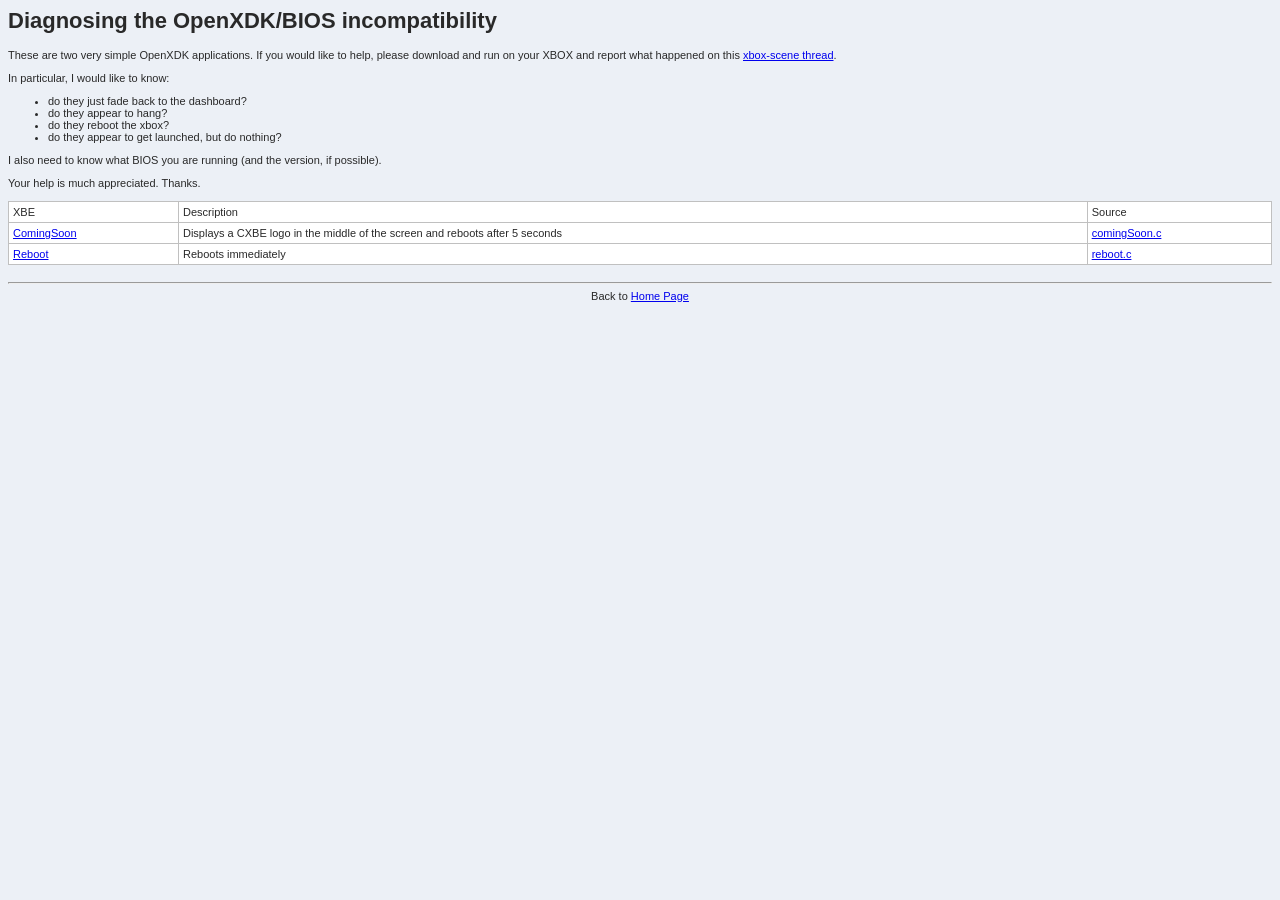
<file: doc/bios.html>
<html>
<head>
	<title>Diagnosing the OpenXDK/BIOS incompatibility</title>
	<link rel="STYLESHEET" href="style.css" type="text/css"/>
</head>
<body>
	<h1>Diagnosing the OpenXDK/BIOS incompatibility</h1>
	These are two very simple OpenXDK applications. If you would like to help, please download and run
	on your XBOX and report what happened on this <a href="http://forums.xbox-scene.com/index.php?showtopic=300242">xbox-scene thread</a>.
	<p>In particular, I would like to know:</p>

	<ul>
		<li>do they just fade back to the dashboard?</li>
		<li>do they appear to hang?</li>
		<li>do they reboot the xbox?</li>
		<li>do they appear to get launched, but do nothing?</li>
	</ul>

	<p>I also need to know what BIOS you are running (and the version, if possible).</p>

	Your help is much appreciated. Thanks.<br />
	<br />
	<table>
		<tr>
			<td>XBE</td>
			<td>Description</td>
			<td>Source</td>
		</tr>
		<tr>
			<td><a href="http://www.openxdk.org/xbes/comingSoon.xbe">ComingSoon</a></td>
			<td>Displays a CXBE logo in the middle of the screen and reboots after 5 seconds</td>
			<td><a href="http://www.openxdk.org/xbes/comingSoon.c">comingSoon.c</a></td>
		</tr>
		<tr>
			<td><a href="http://www.openxdk.org/xbes/reboot.xbe">Reboot</a></td>
			<td>Reboots immediately</td>
			<td><a href="http://www.openxdk.org/xbes/reboot.c">reboot.c</a></td>
		</tr>
	</table>
	<br />
	<hr />
	<center>Back to <a href="index.html">Home Page</a></center>
</body>
</html>
</file>
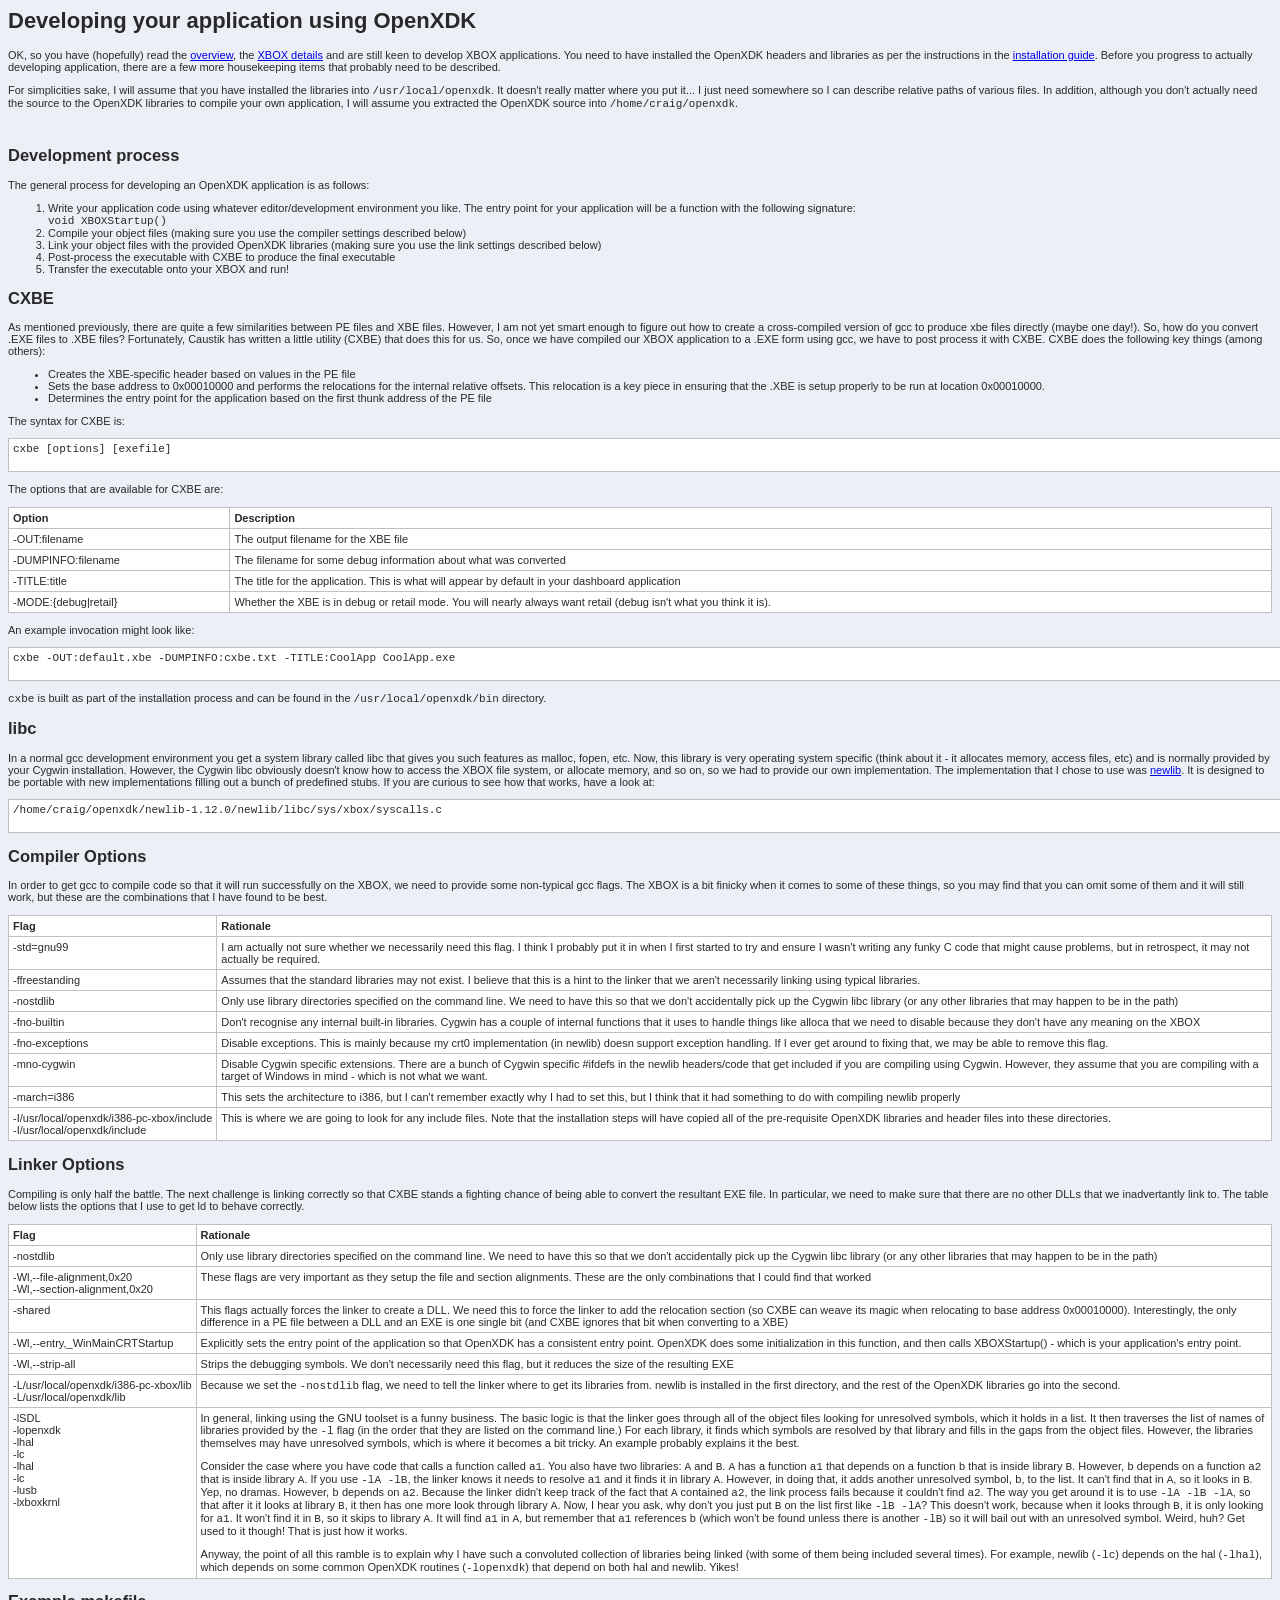
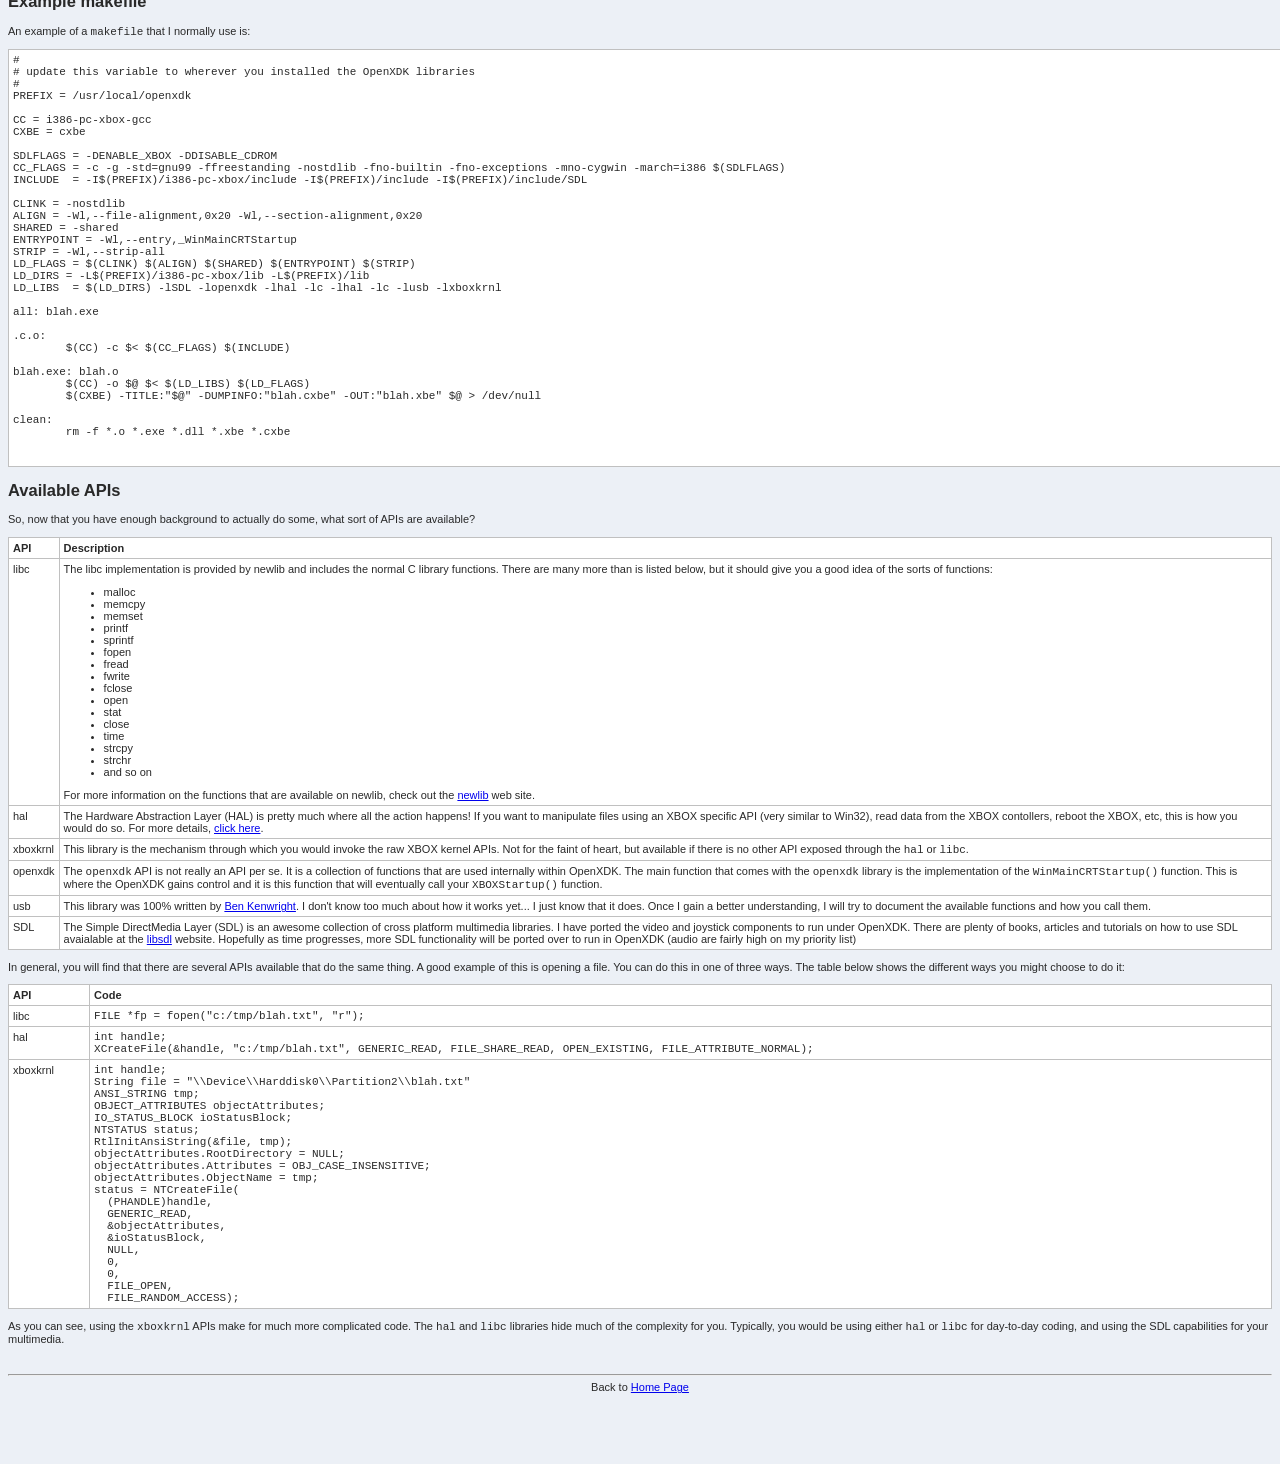
<file: doc/developing.html>
<html>
<head>
	<title>Developing your application using OpenXDK</title>
	<link rel="STYLESHEET" href="style.css" type="text/css"/>
</head>
<body>
	<h1>Developing your application using OpenXDK</h1>
	OK, so you have (hopefully) read the <a href="overview.html">overview</a>, the <a href="xbox.html">XBOX details</a> and are still keen to develop XBOX applications.  You need to have installed the OpenXDK headers and libraries as per the instructions in the <a href="installing.html">installation guide</a>.  Before you progress to actually developing application, there are a few more housekeeping items that probably need to be described.
	<p>
	For simplicities sake, I will assume that you have installed the libraries into <code>/usr/local/openxdk</code>.  It doesn't really matter where you put it... I just need somewhere so I can describe relative paths of various files.  In addition, although you don't actually need the source to the OpenXDK
	libraries to compile your own application, I will assume you extracted the OpenXDK source into <code>/home/craig/openxdk</code>.</p>
	<br />
	<h2>Development process</h2>
	The general process for developing an OpenXDK application is as follows:
	<ol>
		<li>Write your application code using whatever editor/development environment you like. The entry point for your application will be a function with the following signature:  <br><code>void XBOXStartup()</code></li>
		<li>Compile your object files (making sure you use the compiler settings described below)</li>
		<li>Link your object files with the provided OpenXDK libraries (making sure you use the link settings described below)</li>
		<li>Post-process the executable with CXBE to produce the final executable</li>
		<li>Transfer the executable onto your XBOX and run!</li>
	</ol>

	<h2>CXBE</h2>
	As mentioned previously, there are quite a few similarities between PE files and XBE files.  However, I am not yet smart enough to figure out how to create a cross-compiled version of gcc to produce xbe files directly (maybe one day!).  So, how do you convert .EXE files to .XBE files?  Fortunately, Caustik has written a little utility (CXBE) that does this for us.  So, once we have compiled our XBOX application to a .EXE form using gcc, we have to post process it with CXBE.  CXBE does the following key things (among others):
	<ul>
		<li>Creates the XBE-specific header based on values in the PE file</li>
		<li>Sets the base address to 0x00010000 and performs the relocations for the internal relative offsets.  This relocation is a key piece in ensuring that the .XBE is setup properly to be run at location 0x00010000.</li>
		<li>Determines the entry point for the application based on the first thunk address of the PE file</li>
	</ul>
	The syntax for CXBE is:
	<pre>
cxbe [options] [exefile]
	</pre>
	The options that are available for CXBE are:<br />
	<br />
	<table>
		<tr><td><b>Option</b></td><td><b>Description</b></td></tr>
		<tr><td>-OUT:filename</td><td>The output filename for the XBE file</td></tr>
		<tr><td>-DUMPINFO:filename</td><td>The filename for some debug information about what was converted</td></tr>
		<tr><td>-TITLE:title</td><td>The title for the application.  This is what will appear by default in your dashboard application</td></tr>
		<tr><td>-MODE:{debug|retail}</td><td>Whether the XBE is in debug or retail mode.  You will nearly always want retail (debug isn't what you think it is).</td></tr>
	</table>
	<p>An example invocation might look like:</p>
	<pre>
cxbe -OUT:default.xbe -DUMPINFO:cxbe.txt -TITLE:CoolApp CoolApp.exe
	</pre>

	<code>cxbe</code> is built as part of the installation process and can be found in the <code>/usr/local/openxdk/bin</code> directory.
	<h2>libc</h2>
	In a normal gcc development environment you get a system library called libc that gives you such features as malloc, fopen, etc. Now, this library is very operating system specific (think about it - it allocates memory, access files, etc) and is normally provided by your Cygwin installation. However, the Cygwin libc obviously doesn't know how to access the XBOX file system, or allocate memory, and so on, so we had to provide our own implementation. The implementation that I chose to use was <a href="http://sources.redhat.com/newlib">newlib</a>. It is designed to be portable with new implementations filling out a bunch of predefined stubs. If you are curious to see how that works, have a look at:
	<pre>
/home/craig/openxdk/newlib-1.12.0/newlib/libc/sys/xbox/syscalls.c
	</pre>

	<h2>Compiler Options</h2>
	In order to get gcc to compile code so that it will run successfully on the XBOX, we need to provide some non-typical gcc flags.  The XBOX is a bit finicky when  it comes to some of these things, so you may find that you can omit some of them and it will still work, but these are the combinations that I have found to be best.
	<br />
	<br />
	<table>
		<tr>
			<td><b>Flag</b></td>
			<td><b>Rationale</b></td>
		</tr>
		<tr>
			<td>-std=gnu99</td>
			<td>I am actually not sure whether we necessarily need this flag.  I think I probably put it in when I first started to try and ensure I wasn't writing any funky C code that might cause problems, but in retrospect, it may not actually be required.</td>
		</tr>
		<tr>
			<td>-ffreestanding</td>
			<td>Assumes that the standard libraries may not exist. I believe that this is a hint to the linker that we aren't necessarily linking using typical libraries.</td>
		</tr>
		<tr>
			<td>-nostdlib</td>
			<td>Only use library directories specified on the command line.  We need to have this so that we don't accidentally pick up the Cygwin libc library (or any other libraries that may happen to be in the path)</td>
		</tr>
		<tr>
			<td>-fno-builtin</td>
			<td>Don't recognise any internal built-in libraries.  Cygwin has a couple of internal functions that it uses to handle things like alloca that we need to disable because they don't have any meaning on the XBOX</td>
		</tr>
		<tr>
			<td>-fno-exceptions</td>
			<td>Disable exceptions.  This is mainly because my crt0 implementation (in newlib) doesn support exception handling.  If I ever get around to fixing that, we may be able to remove this flag.</td>
		</tr>
		<tr>
			<td>-mno-cygwin</td>
			<td>Disable Cygwin specific extensions.  There are a bunch of Cygwin specific #ifdefs in the newlib headers/code that get included if you are compiling using Cygwin.  However, they assume that you are compiling with a target of Windows in mind - which is not what we want.</td>
		</tr>
		<tr>
			<td>-march=i386</td>
			<td>This sets the architecture to i386, but I can't remember exactly why I had to set this, but I think that it had something to do with compiling newlib properly</td>
		</tr>
		<tr>
			<td nowrap>-I/usr/local/openxdk/i386-pc-xbox/include<br>-I/usr/local/openxdk/include</td>
			<td>This is where we are going to look for any include files.  Note that the installation steps will have copied all of the pre-requisite OpenXDK libraries and header files into these directories.</td>
		</tr>
	</table>

	<h2>Linker Options</h2>
	Compiling is only half the battle.  The next challenge is linking correctly so that CXBE stands a fighting chance of being able to convert the resultant EXE file.  In particular, we need to make sure that there are no other DLLs that we inadvertantly link to.  The table below lists the options that I use to get ld to behave correctly.
	<br />
	<br />
	<table>
		<tr><td><b>Flag</b></td><td><b>Rationale</b></td></tr>
		<tr>
			<td>-nostdlib</td>
			<td>Only use library directories specified on the command line.  We need to have this so that we don't accidentally pick up the Cygwin libc library (or any other libraries that may happen to be in the path)</td>
		</tr>
		<tr>
			<td>-Wl,--file-alignment,0x20<br>-Wl,--section-alignment,0x20</td>
			<td>These flags are very important as they setup the file and section alignments.  These are the only combinations that I could find that worked</td>
		</tr>
		<tr>
			<td>-shared</td>
			<td>This flags actually forces the linker to create a DLL.  We need this to force the linker to add the relocation section (so CXBE can weave its magic when relocating to base address 0x00010000).  Interestingly, the only difference in a PE file between a DLL and an EXE is one single bit (and CXBE ignores that bit when converting to a XBE)</td>
		</tr>
		<tr>
			<td>-Wl,--entry,_WinMainCRTStartup </td>
			<td>Explicitly sets the entry point of the application so that OpenXDK has a consistent entry point.  OpenXDK does some initialization in this function, and then calls XBOXStartup() - which is your application's entry point.</td>
		</tr>
		<tr>
			<td>-Wl,--strip-all</td>
			<td>Strips the debugging symbols.  We don't necessarily need this flag, but it reduces the size of the resulting EXE</td>
		</tr>
		<tr>
			<td nowrap>-L/usr/local/openxdk/i386-pc-xbox/lib<br>-L/usr/local/openxdk/lib</td>
			<td>Because we set the <code>-nostdlib</code> flag, we need to tell the linker where to get its libraries from.  newlib is installed in the first directory, and the rest of the OpenXDK libraries go into the second.</td>
		</tr>
		<tr>
			<td>
				-lSDL<br />
				-lopenxdk<br />
				-lhal<br />
				-lc<br />
				-lhal<br />
				-lc<br />
				-lusb<br />
				-lxboxkrnl<br />
			</td>
			<td>In general, linking using the GNU toolset is a funny business. The basic logic is that the linker goes through all of the object files looking for unresolved symbols, which it holds in a list. It then traverses the list of names of libraries provided by the <code>-l</code> flag (in the order that they are listed on the command line.) For each library, it finds which symbols are resolved by that library and fills in the gaps from the object files. However, the libraries themselves may have unresolved symbols, which is where it becomes a bit tricky. An example probably explains it the best.<p>Consider the case where you have code that calls a function called <code>a1</code>.  You also have two libraries: <code>A</code> and <code>B</code>.  <code>A</code> has a function <code>a1</code> that depends on a function <code>b</code> that is inside library <code>B</code>.  However, <code>b</code> depends on a function <code>a2</code> that is inside library <code>A</code>.  If you use <code>-lA -lB</code>, the linker knows it needs to resolve <code>a1</code> and it finds it in library <code>A</code>.  However, in doing that, it adds another unresolved symbol, <code>b</code>, to the list.  It can't find that in <code>A</code>, so it looks in <code>B</code>.  Yep, no dramas.  However, <code>b</code> depends on <code>a2</code>.  Because the linker didn't keep track of the fact that <code>A</code> contained <code>a2</code>, the link process fails because it couldn't find <code>a2</code>.  The way you get around it is to use <code>-lA -lB -lA</code>, so that after it it looks at library <code>B</code>, it then has one more look through library <code>A</code>.  Now, I hear you ask, why don't you just put <code>B</code> on the list first like <code>-lB -lA</code>?  This doesn't work, because when it looks through <code>B</code>, it is only looking for <code>a1</code>.  It won't find it in <code>B</code>, so it skips to library <code>A</code>.  It will find <code>a1</code> in <code>A</code>, but remember that <code>a1</code> references <code>b</code> (which won't be found unless there is another <code>-lB</code>) so it will bail out with an unresolved symbol.  Weird, huh?  Get used to it though!  That is just how it works.<p>Anyway, the point of all this ramble is to explain why I have such a convoluted collection of libraries being linked (with some of them being included several times).  For example, newlib (<code>-lc</code>) depends on the hal (<code>-lhal</code>), which depends on some common OpenXDK routines (<code>-lopenxdk</code>) that depend on both hal and newlib.  Yikes!</td>
		</tr>
	</table>

	<h2>Example makefile</h2>
	An example of a <code>makefile</code> that I normally use is:
	<pre>
#
# update this variable to wherever you installed the OpenXDK libraries
#
PREFIX = /usr/local/openxdk

CC = i386-pc-xbox-gcc
CXBE = cxbe

SDLFLAGS = -DENABLE_XBOX -DDISABLE_CDROM 
CC_FLAGS = -c -g -std=gnu99 -ffreestanding -nostdlib -fno-builtin -fno-exceptions -mno-cygwin -march=i386 $(SDLFLAGS)
INCLUDE  = -I$(PREFIX)/i386-pc-xbox/include -I$(PREFIX)/include -I$(PREFIX)/include/SDL

CLINK = -nostdlib
ALIGN = -Wl,--file-alignment,0x20 -Wl,--section-alignment,0x20 
SHARED = -shared
ENTRYPOINT = -Wl,--entry,_WinMainCRTStartup 
STRIP = -Wl,--strip-all
LD_FLAGS = $(CLINK) $(ALIGN) $(SHARED) $(ENTRYPOINT) $(STRIP)
LD_DIRS = -L$(PREFIX)/i386-pc-xbox/lib -L$(PREFIX)/lib 
LD_LIBS  = $(LD_DIRS) -lSDL -lopenxdk -lhal -lc -lhal -lc -lusb -lxboxkrnl

all: blah.exe

.c.o:
	$(CC) -c $< $(CC_FLAGS) $(INCLUDE)

blah.exe: blah.o 
	$(CC) -o $@ $< $(LD_LIBS) $(LD_FLAGS)
	$(CXBE) -TITLE:"$@" -DUMPINFO:"blah.cxbe" -OUT:"blah.xbe" $@ > /dev/null

clean: 
	rm -f *.o *.exe *.dll *.xbe *.cxbe

	</pre>

	<h2>Available APIs</h2>
	So, now that you have enough background to actually do some, what sort of APIs are available?<br />
	<br />
	<table>
		<tr>
			<td><b>API</b></td>
			<td><b>Description</b></td>
		</tr>
		<tr>
			<td>libc</td>
			<td>The libc implementation is provided by newlib and includes the normal C library functions.  There are many more than is listed below, but it should give you a good idea of the sorts of functions:
				<ul>
					<li>malloc</li>
					<li>memcpy</li>
					<li>memset</li>
					<li>printf</li>
					<li>sprintf</li>
					<li>fopen</li>
					<li>fread</li>
					<li>fwrite</li>
					<li>fclose</li>
					<li>open</li>
					<li>stat</li>
					<li>close</li>
					<li>time</li>
					<li>strcpy</li>
					<li>strchr</li>
					<li>and so on</li>
				</ul>
				For more information on the functions that are available on newlib, check out the <a href="http://sources.redhat.com/newlib">newlib</a> web site.
			</td>
		</tr>
		<tr>
			<td>hal</td>
			<td>The Hardware Abstraction Layer (HAL) is pretty much where all the action happens!  If you want to manipulate files using an XBOX specific API (very similar to Win32), read data from the XBOX contollers, reboot the XBOX, etc, this is how you would do so.  For more details, <a href="apihal.html">click here</a>.</td>
		</tr>
		<tr>
			<td>xboxkrnl</td>
			<td>This library is the mechanism through which you would invoke the raw XBOX kernel APIs.  Not for the faint of heart, but available if there is no other API exposed through the <code>hal</code> or <code>libc</code>.</td>
		</tr>
		<tr>
			<td>openxdk</td>
			<td>The <code>openxdk</code> API is not really an API per se.  It is a collection of functions that are used internally within OpenXDK.  The main function that comes with the <code>openxdk</code> library is the implementation of the <code>WinMainCRTStartup()</code> function.  This is where the OpenXDK gains control and it is this function that will eventually call your <code>XBOXStartup()</code> function.</td>
		</tr>
		<tr>
			<td>usb</td>
			<td>This library was 100% written by <a href="http://www.xbdev.net">Ben Kenwright</a>. I don't know too much about how it works yet... I just know that it does. Once I gain a better understanding, I will try to document the available functions and how you call them. </td>
		</tr>
		<tr>
			<td>SDL</td>
			<td>The Simple DirectMedia Layer (SDL) is an awesome collection of cross platform multimedia libraries. I have ported the video and joystick components to run under OpenXDK. There are plenty of books, articles and tutorials on how to use SDL avaialable at the <a href="http://www.libsdl.org">libsdl</a> website. Hopefully as time progresses, more SDL functionality will be ported over to run in OpenXDK (audio are fairly high on my priority list)</td>
		</tr>
	</table>
	<p>In general, you will find that there are several APIs available that do the same thing.  A good example of this is opening a file.  You can do this in one of three ways.  The table below shows the different ways you might choose to do it:</p>
	<table>
		<tr><td><b>API</b></td><td><b>Code</b></td></tr>
		<tr><td>libc</td><td><code>FILE *fp = fopen("c:/tmp/blah.txt", "r");</code></td></tr>
		<tr>
			<td>hal</td>
			<td>
				<code>
				int handle;<br />
				XCreateFile(&handle, "c:/tmp/blah.txt", GENERIC_READ, FILE_SHARE_READ, OPEN_EXISTING, FILE_ATTRIBUTE_NORMAL);
				</code>
			</td>
		</tr>
		<tr>
			<td>xboxkrnl</td>
			<td>
				<code>
					int handle;<br />
					String file = "\\Device\\Harddisk0\\Partition2\\blah.txt"<br />
					ANSI_STRING tmp;<br />
					OBJECT_ATTRIBUTES objectAttributes;<br />
					IO_STATUS_BLOCK ioStatusBlock;<br />
					NTSTATUS status;<br />
					RtlInitAnsiString(&file, tmp);<br />
					objectAttributes.RootDirectory = NULL;<br />
					objectAttributes.Attributes = OBJ_CASE_INSENSITIVE;<br />
					objectAttributes.ObjectName = tmp;<br />
					status = NTCreateFile(<br />
					&nbsp;&nbsp;(PHANDLE)handle,<br />
					&nbsp;&nbsp;GENERIC_READ,<br />
					&nbsp;&nbsp;&objectAttributes,<br />
					&nbsp;&nbsp;&ioStatusBlock,<br />
					&nbsp;&nbsp;NULL,<br />
					&nbsp;&nbsp;0,<br />
					&nbsp;&nbsp;0,<br />
					&nbsp;&nbsp;FILE_OPEN,<br />
					&nbsp;&nbsp;FILE_RANDOM_ACCESS);<br />
				</code>
			</td>
		</tr>
	</table>
	<p>As you can see, using the <code>xboxkrnl</code> APIs make for much more complicated code.  The <code>hal</code> and <code>libc</code> libraries hide much of the complexity for you.
	Typically, you would be using either <code>hal</code> or <code>libc</code> for day-to-day coding, and using the SDL capabilities for your multimedia.</p>
	<br />
	<hr />
	<center>Back to <a href="index.html">Home Page</a></center>
</body>
</html>
</file>
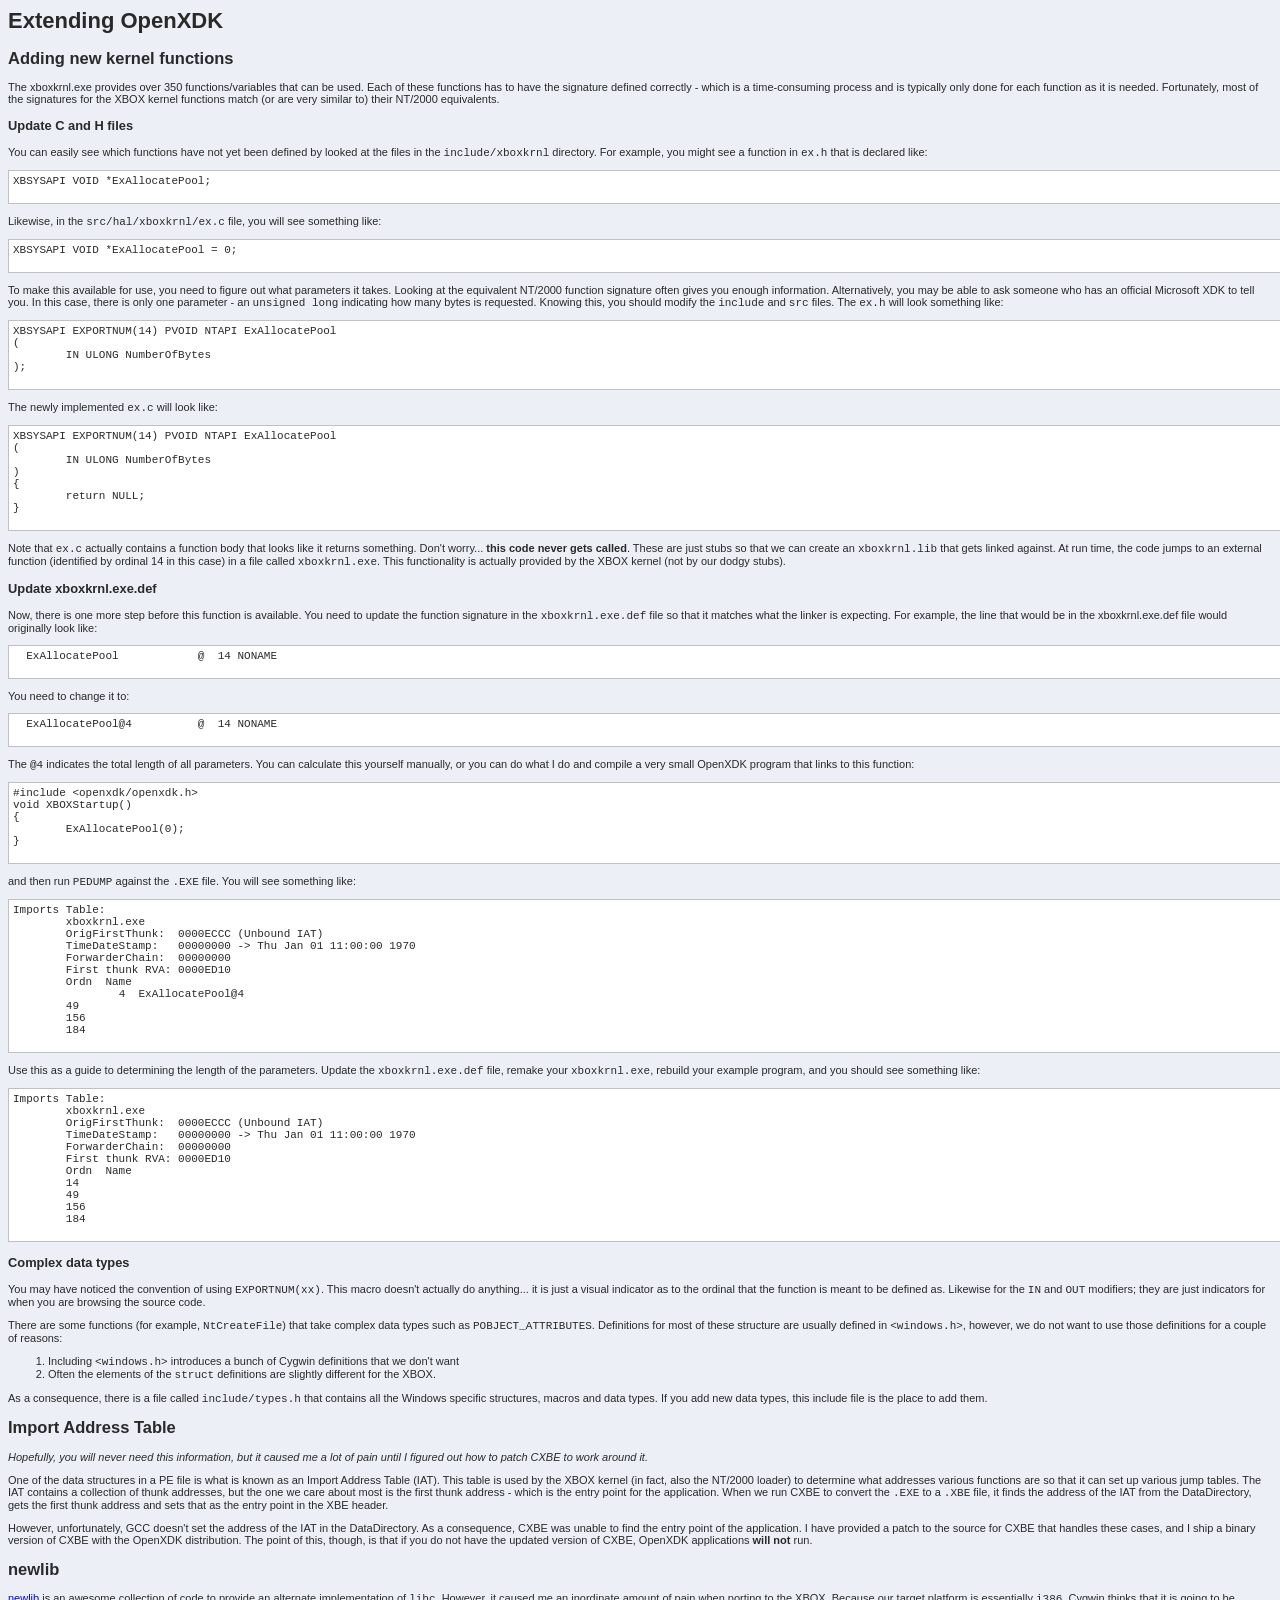
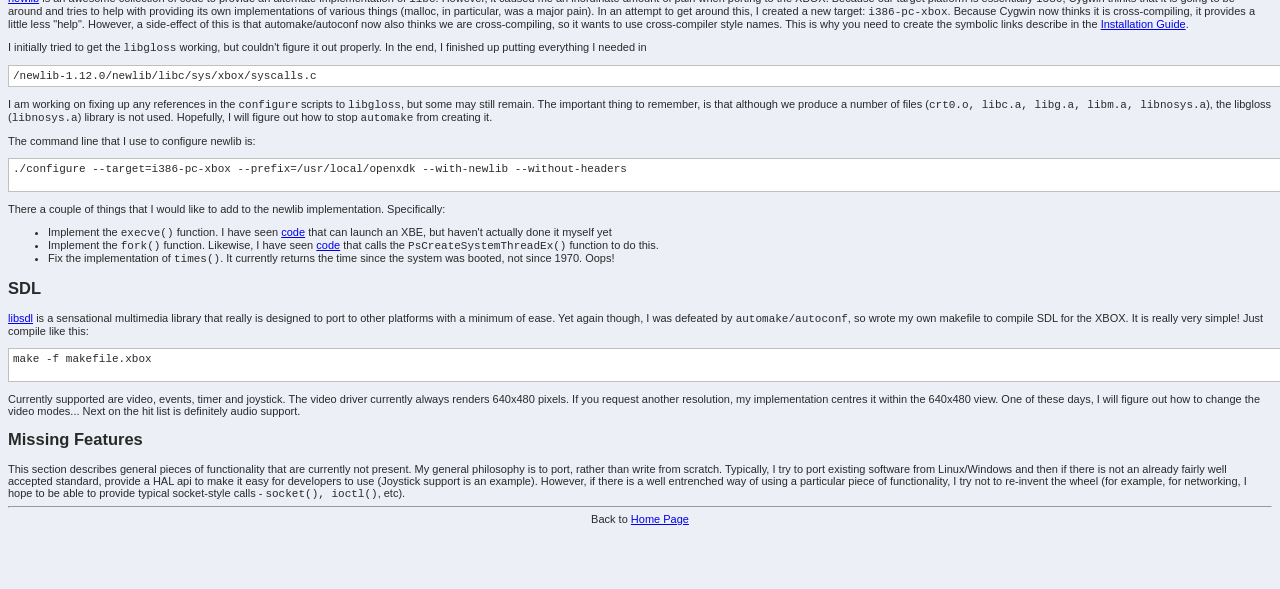
<file: doc/extending.html>
<html>
<head>
	<title>Extending OpenXDK</title>
	<link rel="STYLESHEET" href="style.css" type="text/css"/>
</head>
<body>
	<h1>Extending OpenXDK</h1>
	<h2>Adding new kernel functions</h2>
	The xboxkrnl.exe provides over 350 functions/variables that can be used.  Each of these functions has to have the signature defined correctly - which is a time-consuming process and is typically only done for each function as it is needed.  Fortunately, most of the signatures for the XBOX kernel functions match (or are very similar to) their NT/2000 equivalents.
	<h3>Update C and H files</h3>
	You can easily see which functions have not yet been defined by looked at the files in the <code>include/xboxkrnl</code> directory.  For example, you might see a function in <code>ex.h</code> that is declared like:
	<pre>
XBSYSAPI VOID *ExAllocatePool;
	</pre>
	Likewise, in the <code>src/hal/xboxkrnl/ex.c</code> file, you will see something like:
	<pre>
XBSYSAPI VOID *ExAllocatePool = 0;
	</pre>
	To make this available for use, you need to figure out what parameters it takes. Looking at the equivalent NT/2000 function signature often gives you enough information. Alternatively, you may be able to ask someone who has an official Microsoft XDK to tell you.  In this case, there is only one parameter - an <code>unsigned long</code> indicating how many bytes is requested.  Knowing this, you should modify the <code>include</code> and <code>src</code> files.  The <code>ex.h</code> will look something like:
	<pre>
XBSYSAPI EXPORTNUM(14) PVOID NTAPI ExAllocatePool
(
	IN ULONG NumberOfBytes
);
	</pre>
	The newly implemented <code>ex.c</code> will look like:
	<pre>
XBSYSAPI EXPORTNUM(14) PVOID NTAPI ExAllocatePool
(
	IN ULONG NumberOfBytes
)
{
	return NULL;
}
	</pre>
	Note that <code>ex.c</code> actually contains a function body that looks like it returns something.  Don't worry... <b>this code never gets called</b>.  These are just stubs so that we can create an <code>xboxkrnl.lib</code> that gets linked against.  At run time, the code jumps to an external function (identified by ordinal 14 in this case) in a file called <code>xboxkrnl.exe</code>.  This functionality is actually provided by the XBOX kernel (not by our dodgy stubs).
	<h3>Update xboxkrnl.exe.def</h3>
	Now, there is one more step before this function is available.  You need to update the function signature in the <code>xboxkrnl.exe.def</code> file so that it matches what the linker is expecting.  For example, the line that would be in the xboxkrnl.exe.def file would originally look like:
	<pre>
  ExAllocatePool            @  14 NONAME
	</pre>
	You need to change it to:
	<pre>
  ExAllocatePool@4          @  14 NONAME
	</pre>
	The <code>@4</code> indicates the total length of all parameters.  You can calculate this yourself manually, or you can do what I do and compile a very small OpenXDK program that links to this function:
	<pre>
#include &lt;openxdk/openxdk.h&gt;
void XBOXStartup()
{
	ExAllocatePool(0);
}
	</pre>
	and then run <code>PEDUMP</code> against the <code>.EXE</code> file.  You will see something like:
	<pre>
Imports Table: 
	xboxkrnl.exe 
	OrigFirstThunk:  0000ECCC (Unbound IAT) 
	TimeDateStamp:   00000000 -> Thu Jan 01 11:00:00 1970 
	ForwarderChain:  00000000 
	First thunk RVA: 0000ED10 
	Ordn  Name 
		4  ExAllocatePool@4 
	49 
	156 
	184
	</pre>
	Use this as a guide to determining the length of the parameters.  Update the <code>xboxkrnl.exe.def</code> file, remake your <code>xboxkrnl.exe</code>, rebuild your example program, and you should see something like:
	<pre>
Imports Table: 
	xboxkrnl.exe 
	OrigFirstThunk:  0000ECCC (Unbound IAT) 
	TimeDateStamp:   00000000 -> Thu Jan 01 11:00:00 1970 
	ForwarderChain:  00000000 
	First thunk RVA: 0000ED10 
	Ordn  Name 
	14
	49 
	156 
	184
	</pre>
	<h3>Complex data types</h3>
	You may have noticed the convention of using <code>EXPORTNUM(xx)</code>. This macro doesn't actually do anything... it is just a visual indicator as to the ordinal that the function is meant to be defined as. Likewise for the <code>IN</code> and <code>OUT</code> modifiers; they are just indicators for when you are browsing the source code.
	<p>There are some functions (for example, <code>NtCreateFile</code>) that take complex data types such as <code>POBJECT_ATTRIBUTES</code>. Definitions for most of these structure are usually defined in <code>&lt;windows.h&gt;</code>, however, we do not want to use those definitions for a couple of reasons:</p>
	<ol>
		<li>Including <code>&lt;windows.h&gt;</code> introduces a bunch of Cygwin definitions that we don't want</li>
		<li>Often the elements of the <code>struct</code> definitions are slightly different for the XBOX.</li>
	</ol>
	As a consequence, there is a file called <code>include/types.h</code> that contains all the Windows specific structures, macros and data types.  If you add new data types, this include file is the place to add them.
	<h2>Import Address Table</h2>
	<i>Hopefully, you will never need this information, but it caused me a lot of pain until I figured out how to patch CXBE to work around it.</i><p>
	One of the data structures in a PE file is what is known as an Import Address Table (IAT).  This table is used by the XBOX kernel (in fact, also the NT/2000 loader) to determine what addresses various functions are so that it can set up various jump tables.  The IAT contains a collection of thunk addresses, but the one we care about most is the first thunk address - which is the entry point for the application.  When we run CXBE to convert the <code>.EXE</code> to a <code>.XBE</code> file, it finds the address of the IAT from the DataDirectory, gets the first thunk address and sets that as the entry point in the XBE header.</p>
	<p>However, unfortunately, GCC doesn't set the address of the IAT in the DataDirectory. As a consequence, CXBE was unable to find the entry point of the application. I have provided a patch to the source for CXBE that handles these cases, and I ship a binary version of CXBE with the OpenXDK distribution. The point of this, though, is that if you do not have the updated version of CXBE, OpenXDK applications <b>will not</b> run.</p>
	<h2>newlib</h2>
	<a href="http://sources.redhat.com/newlib">newlib</a> is an awesome collection of code to provide an alternate implementation of <code>libc</code>.  However, it caused me an inordinate amount of pain when porting to the XBOX.  Because our target platform is essentially <code>i386</code>, Cygwin thinks that it is going to be around and tries to help with providing its own implementations of various things (malloc, in particular, was a major pain).  In an attempt to get around this, I created a new target: <code>i386-pc-xbox</code>.  Because Cygwin now thinks it is cross-compiling, it provides a little less "help".  However, a side-effect of this is that automake/autoconf now also thinks we are cross-compiling, so it wants to use cross-compiler style names.  This is why you need to create the symbolic links describe in the <a href="installing.html">Installation Guide</a>.
	<p>
	I initially tried to get the <code>libgloss</code> working, but couldn't figure it out properly.  In the end, I finished up putting everything I needed in <pre>/newlib-1.12.0/newlib/libc/sys/xbox/syscalls.c</pre>
	I am working on fixing up any references in the <code>configure</code> scripts to <code>libgloss</code>, but some may still remain.  The important thing to remember, is that although we produce a number of files (<code>crt0.o, libc.a, libg.a, libm.a, libnosys.a</code>), the libgloss (<code>libnosys.a</code>) library is not used.  Hopefully, I will figure out how to stop <code>automake</code> from creating it.</p>
	<p>The command line that I use to configure newlib is:</p>
	<pre>
./configure --target=i386-pc-xbox --prefix=/usr/local/openxdk --with-newlib --without-headers
	</pre>
	There a couple of things that I would like to add to the newlib implementation. Specifically:
	<ul>
		<li>Implement the <code>execve()</code> function.  I have seen <a href="http://www.xbdev.net/openxdk/tutorials/xbe_launcher/index.php">code</a> that can launch an XBE, but haven't actually done it myself yet</li>
		<li>Implement the <code>fork()</code> function.  Likewise, I have seen <a href="http://www.xbdev.net/openxdk/tutorials/gamepad_basics/index.php">code</a> that calls the <code>PsCreateSystemThreadEx()</code> function to do this.</li>
		<li>Fix the implementation of <code>times()</code>.  It currently returns the time since the system was booted, not since 1970. Oops!</li>
	</ul>
	<h2>SDL</h2>
	<a href="http://www.libsdl.org">libsdl</a> is a sensational multimedia library that really is designed to port to other platforms with a minimum of ease.  Yet again though, I was defeated by <code>automake/autoconf</code>, so wrote my own makefile to compile SDL for the XBOX.  It is really very simple!  Just compile like this:
	<pre>
make -f makefile.xbox
	</pre>
	Currently supported are video, events, timer and joystick.  The video driver currently always renders 640x480 pixels.  If you request another resolution, my implementation centres it within the 640x480 view.  One of these days, I will figure out how to change the video modes...  Next on the hit list is definitely audio support.
	<h2>Missing Features</h2>
	This section describes general pieces of functionality that are currently not present.  My general philosophy is to port, rather than write from scratch.  Typically, I try to port existing software from Linux/Windows and then if there is not an already fairly well accepted standard, provide a HAL api to make it easy for developers to use (Joystick support is an example).  However, if there is a well entrenched way of using a particular piece of functionality, I try not to re-invent the wheel (for example, for networking, I hope to be able to provide typical socket-style calls - <code>socket(), ioctl()</code>, etc).

	<br />
	<hr />
	<center>Back to <a href="index.html">Home Page</a></center>
</body>
</html>
</file>
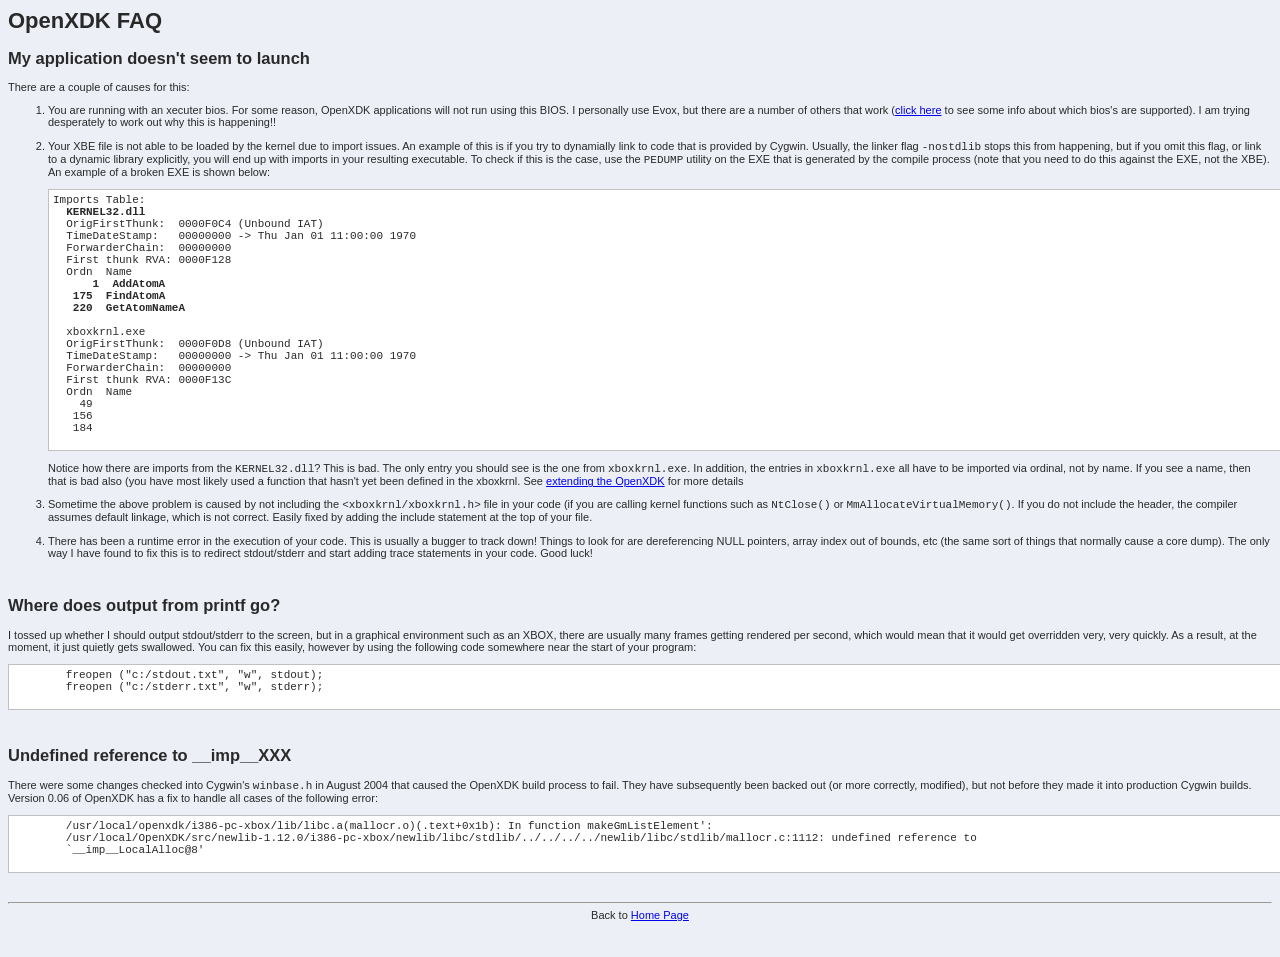
<file: doc/faq.html>
<html>
<head>
	<title>OpenXDK FAQ</title>
	<link rel="STYLESHEET" href="style.css" type="text/css"/>
</head>
<body>
	<h1>OpenXDK FAQ</h1>
	<h2>My application doesn't seem to launch</h2>
	There are a couple of causes for this:
	<ol>
		<li>You are running with an xecuter bios.  For some reason, OpenXDK applications will not run using this BIOS.  I 
		personally use Evox, but there are a number of others that work (<a href="http://www.xbox-scene.com/bios_retail.html">click here</a> 
		to see some info about which bios's are supported).  I am trying desperately to work out why this is 
		happening!!<br /><br /></li>
		<li>Your XBE file is not able to be loaded by the kernel due to import issues.  An 
		example of this is if you try to dynamially link to code that is provided by Cygwin.
		Usually, the linker flag <code>-nostdlib</code> stops this from happening, but if
		you omit this flag, or link to a dynamic library explicitly, you will end up with
		imports in your resulting executable.  To check if this is the case, use the 
		<code>PEDUMP</code> utility on the EXE that is generated by the compile process (note
		that you need to do this against the EXE, not the XBE).  An example of a broken EXE 
		is shown below:
		<pre>
Imports Table:
&nbsp;&nbsp;<b>KERNEL32.dll</b>
&nbsp;&nbsp;OrigFirstThunk:  0000F0C4 (Unbound IAT)
&nbsp;&nbsp;TimeDateStamp:   00000000 -> Thu Jan 01 11:00:00 1970
&nbsp;&nbsp;ForwarderChain:  00000000
&nbsp;&nbsp;First thunk RVA: 0000F128
&nbsp;&nbsp;Ordn  Name
&nbsp;&nbsp;&nbsp;&nbsp;<b>  1  AddAtomA</b>
&nbsp;&nbsp;&nbsp;<b>175  FindAtomA</b>
&nbsp;&nbsp;&nbsp;<b>220  GetAtomNameA</b>

&nbsp;&nbsp;xboxkrnl.exe
&nbsp;&nbsp;OrigFirstThunk:  0000F0D8 (Unbound IAT)
&nbsp;&nbsp;TimeDateStamp:   00000000 -> Thu Jan 01 11:00:00 1970
&nbsp;&nbsp;ForwarderChain:  00000000
&nbsp;&nbsp;First thunk RVA: 0000F13C
&nbsp;&nbsp;Ordn  Name
&nbsp;&nbsp;&nbsp;&nbsp;49
&nbsp;&nbsp;&nbsp;156
&nbsp;&nbsp;&nbsp;184
		</pre>
		<p>Notice how there are imports from the <code>KERNEL32.dll</code>? This is bad. The
		only entry you should see is the one from <code>xboxkrnl.exe</code>. In addition,
		the entries in <code>xboxkrnl.exe</code> all have to be imported via ordinal, not by name.
		If you see a name, then that is bad also (you have most likely used a function that
		hasn't yet been defined in the xboxkrnl. See <a href="extending.html">extending the OpenXDK</a>
		for more details</p></li>
		<li>
		Sometime the above problem is caused by not including the <code>&lt;xboxkrnl/xboxkrnl.h&gt;</code> file 
		in your code (if you are calling kernel functions such as <code>NtClose()</code> or <code>MmAllocateVirtualMemory()</code>.
		If you do not include the header, the compiler assumes default linkage, which is not correct.  Easily fixed by 
		adding the include statement at the top of your file.<br /><br />
		</li>
		<li>There has been a runtime error in the execution of your code.  This is usually a bugger
		to track down!  Things to look for are dereferencing NULL pointers, array index out of bounds,
		etc (the same sort of things that normally cause a core dump).  The only way I have 
		found to fix this is to redirect stdout/stderr and start adding trace statements
		in your code. Good luck!</li>
	</ol>
	<br />
	<h2>Where does output from printf go?</h2>
	I tossed up whether I should output stdout/stderr to the screen, but in a graphical
	environment such as an XBOX, there are usually many frames getting rendered per
	second, which would mean that it would get overridden very, very quickly. As a 
	result, at the moment, it just quietly gets swallowed. You can fix this easily, 
	however by using the following code somewhere near the start of your program:
	<pre>
	freopen ("c:/stdout.txt", "w", stdout);
	freopen ("c:/stderr.txt", "w", stderr);
	</pre>
	<br />
	<h2>Undefined reference to __imp__XXX</h2>
	There were some changes checked into Cygwin's <code>winbase.h</code> in August 2004 that caused
	the OpenXDK build process to fail. They have subsequently been backed out (or more correctly, modified), but
	not before they made it into production Cygwin builds. Version 0.06 of OpenXDK has a fix to handle all cases of the following error:
	<pre>
	/usr/local/openxdk/i386-pc-xbox/lib/libc.a(mallocr.o)(.text+0x1b): In function makeGmListElement':
	/usr/local/OpenXDK/src/newlib-1.12.0/i386-pc-xbox/newlib/libc/stdlib/../../../../newlib/libc/stdlib/mallocr.c:1112: undefined reference to 
	`__imp__LocalAlloc@8'
	</pre>
	<br />
	<hr />
	<center>Back to <a href="index.html">Home Page</a></center>
</body>
</html>
</file>
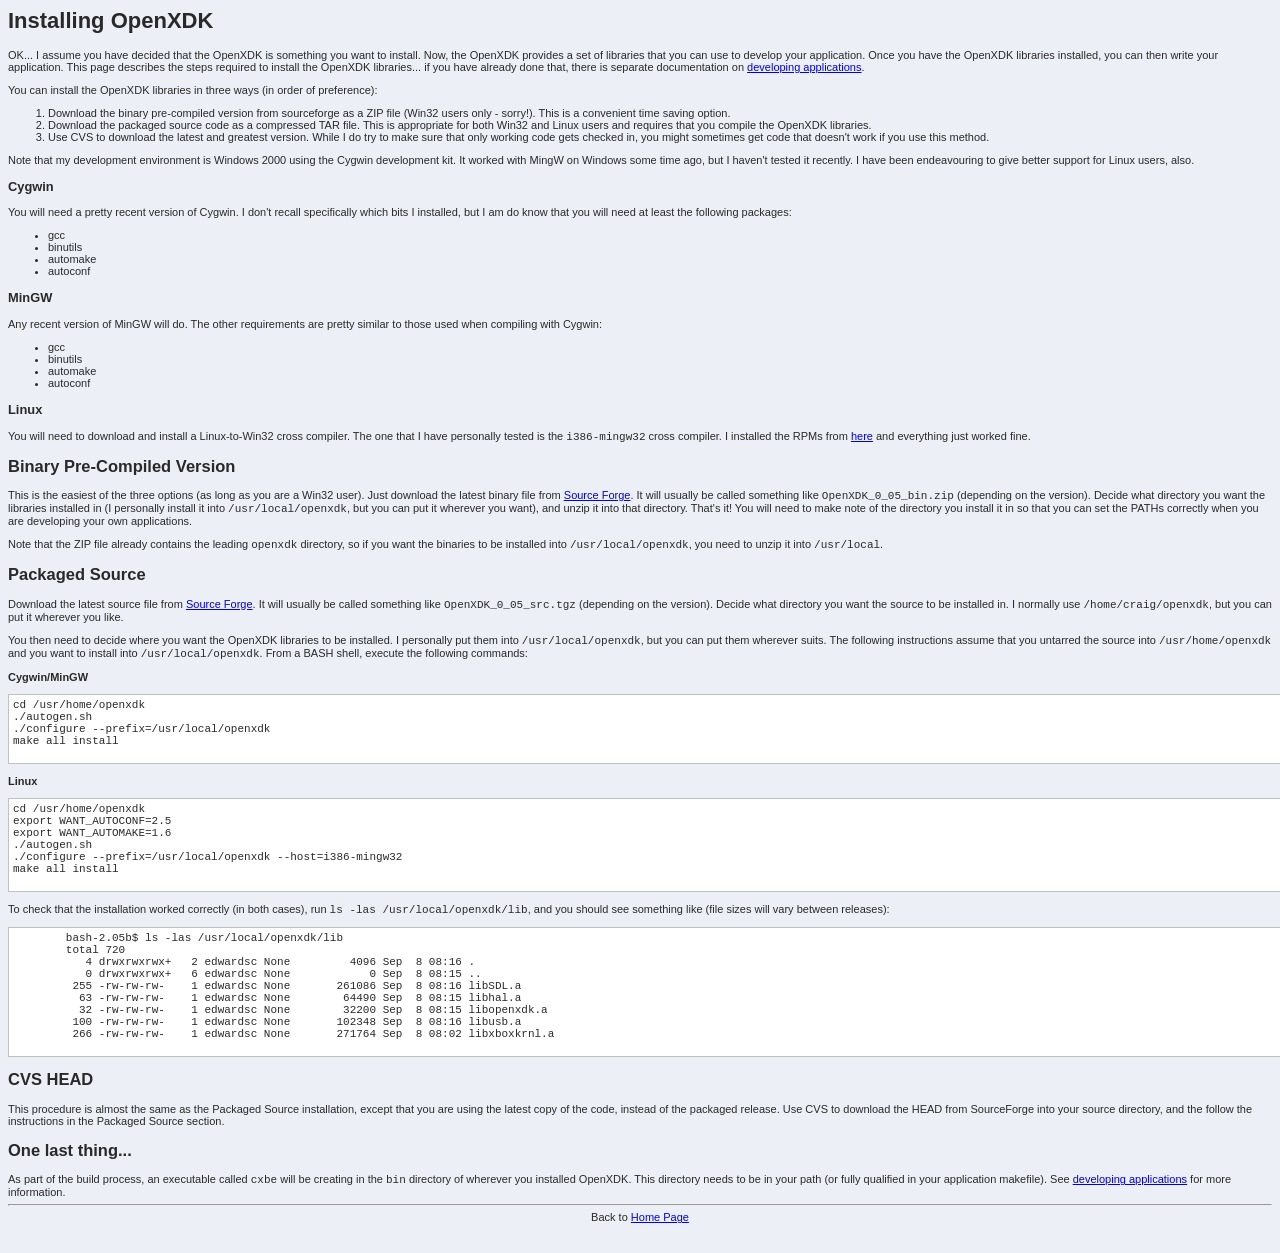
<file: doc/installing.html>
<html>
<head>
<title>Installing OpenXDK</title>
<link rel="STYLESHEET" href="style.css" type="text/css"/>
</head>
<body>
	<h1>Installing OpenXDK</h1>
	OK... I assume you have decided that the OpenXDK is something you want to install.  Now, the OpenXDK provides a set of
	libraries that you can use to develop your application.  Once you have the OpenXDK libraries installed, you can then write your application.  This
	page describes the steps required to install the OpenXDK libraries... if you have already done that, there is separate documentation on <a href="developing.html">developing applications</a>.
	<p>
	You can install the OpenXDK libraries in three ways (in order of preference):
	</p>
	<ol>
		<li>Download the binary pre-compiled version from sourceforge as a ZIP file (Win32 users only - sorry!).  This is a convenient
		time saving option.</li>
		<li>Download the packaged source code as a compressed TAR file.  This is appropriate for both Win32 and Linux users and requires that you 
		compile the OpenXDK libraries.</li>
		<li>Use CVS to download the latest and greatest version.  While I do try to make sure that only working code gets
		checked in, you might sometimes get code that doesn't work if you use this method.</li>
	</ol>
	<p>
	Note that my development environment is Windows 2000 using the Cygwin development kit.  It worked with MingW on Windows some time ago, but I haven't tested it recently.
	I have been endeavouring to give better support for Linux users, also.
	</p>
	<h3>Cygwin</h3>
	You will need a pretty recent version of Cygwin.  I don't recall specifically which bits I installed, but I am do know that you will need at least the following packages:
	<ul>
		<li>gcc</li>
		<li>binutils</li>
		<li>automake</li>
		<li>autoconf</li>
	</ul>

	<h3>MinGW</h3>
	Any recent version of MinGW will do.
	The other requirements are pretty similar to those used when compiling with Cygwin:
	<ul>
		<li>gcc</li>
		<li>binutils</li>
		<li>automake</li>
		<li>autoconf</li>
	</ul>

	<h3>Linux</h3>
	You will need to download and install a Linux-to-Win32 cross compiler.  The one that I have personally tested is the <code>i386-mingw32</code> 
	cross compiler.  I installed the RPMs from <a href="http://bitwalk.hp.infoseek.co.jp/download.html">here</a> and everything just worked fine.

	<h2>Binary Pre-Compiled Version</h2>
	<p>
		This is the easiest of the three options (as long as you are a Win32 user).  Just download the latest binary file from <a href="http://sourceforge.net/project/showfiles.php?group_id=56780&package_id=52140">Source Forge</a>.  
		It will usually be called something like <code>OpenXDK_0_05_bin.zip</code> (depending on the version).  Decide what directory you want the libraries installed in (I personally install it into <code>/usr/local/openxdk</code>, but you can 
		put it wherever you want), and unzip it into that directory.  That's it!
		You will need to make note of the directory you install it in so that you can set the PATHs correctly when you are developing your own applications.
	</p>
	<p>
		Note that the ZIP file already contains the leading <code>openxdk</code> directory, so if you want the binaries to be installed into <code>/usr/local/openxdk</code>, you need
		to unzip it into <code>/usr/local</code>.
	</p>
	<h2>Packaged Source</h2>
	<p>
		Download the latest source file from <a href="http://sourceforge.net/project/showfiles.php?group_id=56780&package_id=52140">Source Forge</a>.  
		It will usually be called something like <code>OpenXDK_0_05_src.tgz</code> (depending on the version).  Decide what directory you want the source to be installed in.  I 
		normally use <code>/home/craig/openxdk</code>, but you can put it wherever you like.
	</p>
	<p>
	You then need to decide where you want the OpenXDK libraries to be installed.  I personally put them into <code>/usr/local/openxdk</code>, but you can put them wherever suits.  
	The following instructions assume that you untarred the source into <code>/usr/home/openxdk</code> and you want to install into <code>/usr/local/openxdk</code>.  From a BASH 
	shell, execute the following commands:
	</p>
	<b>Cygwin/MinGW</b>
	<pre>
cd /usr/home/openxdk
./autogen.sh
./configure --prefix=/usr/local/openxdk
make all install
	</pre>

	<b>Linux</b>
	<pre>
cd /usr/home/openxdk
export WANT_AUTOCONF=2.5
export WANT_AUTOMAKE=1.6
./autogen.sh
./configure --prefix=/usr/local/openxdk --host=i386-mingw32
make all install
	</pre>
 
	To check that the installation worked correctly (in both cases), run <code>ls -las /usr/local/openxdk/lib</code>, and you should see something like (file sizes will vary between releases):
	<pre>
	bash-2.05b$ ls -las /usr/local/openxdk/lib
	total 720
	   4 drwxrwxrwx+   2 edwardsc None         4096 Sep  8 08:16 .
	   0 drwxrwxrwx+   6 edwardsc None            0 Sep  8 08:15 ..
	 255 -rw-rw-rw-    1 edwardsc None       261086 Sep  8 08:16 libSDL.a
	  63 -rw-rw-rw-    1 edwardsc None        64490 Sep  8 08:15 libhal.a
	  32 -rw-rw-rw-    1 edwardsc None        32200 Sep  8 08:15 libopenxdk.a
	 100 -rw-rw-rw-    1 edwardsc None       102348 Sep  8 08:16 libusb.a
	 266 -rw-rw-rw-    1 edwardsc None       271764 Sep  8 08:02 libxboxkrnl.a
	</pre>
	<p></p>
	<h2>CVS HEAD</h2>
	<p>
		This procedure is almost the same as the Packaged Source installation, except that you are using the latest copy of the code, instead of
		the packaged release.  Use CVS to download the HEAD from SourceForge into your source directory, and the follow the instructions in the 
		Packaged Source section.
	</p>
	<h2>One last thing...</h2>
	As part of the build process, an executable called <code>cxbe</code> will be creating in the <code>bin</code> directory of wherever you installed OpenXDK. 
	This directory needs to be in your path (or fully qualified in your application makefile).  See <a href="developing.html">developing applications</a> for more information.
	<br />
	<hr />
	<center>Back to <a href="index.html">Home Page</a></center>
</body>
</html>
</file>
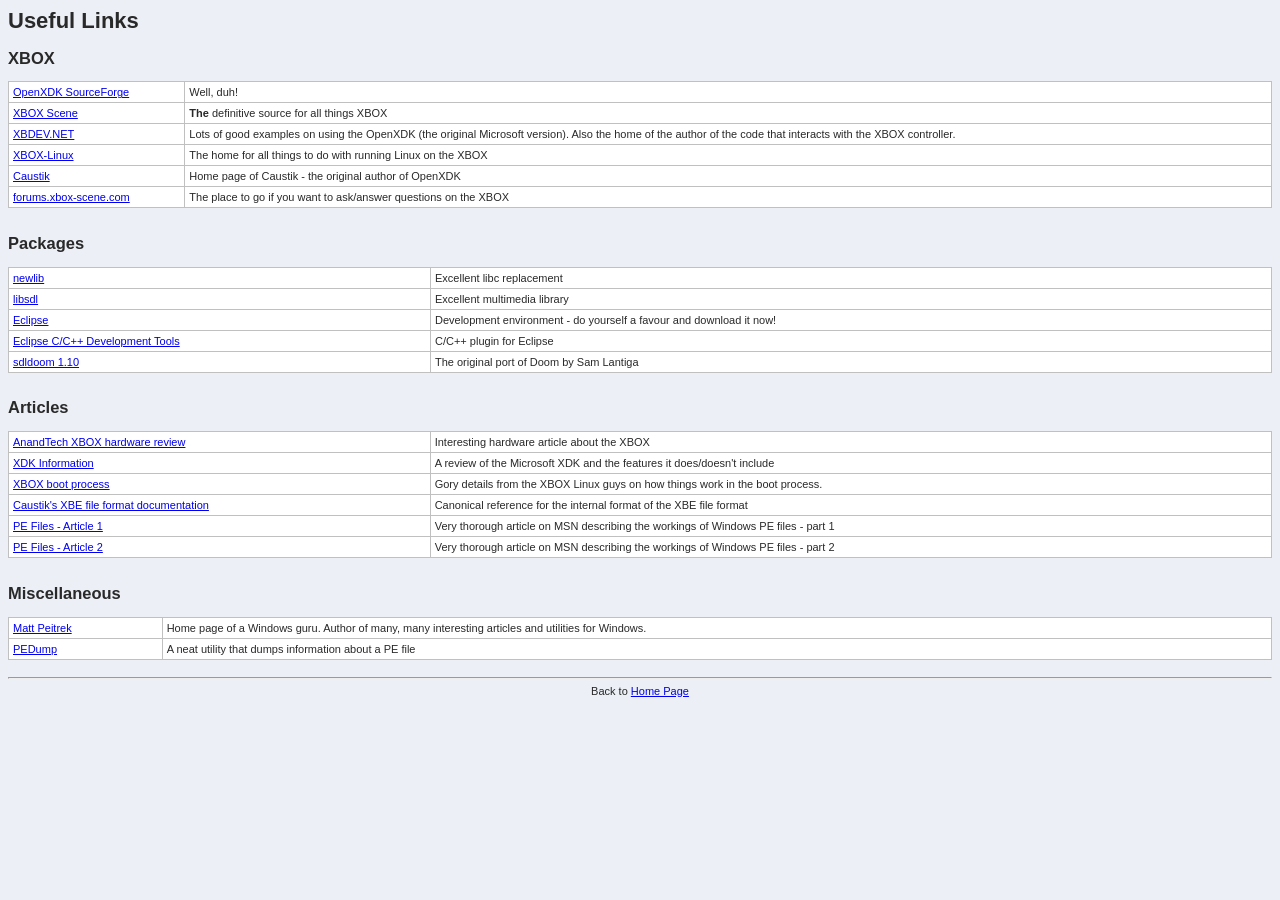
<file: doc/links.html>
<html>
<head>
	<title>Useful Links</title>
	<link rel="STYLESHEET" href="style.css" type="text/css"/>
</head>
<body>
	<h1>Useful Links</h1>
	<h2>XBOX</h2>
	<table>
		<tr>
			<td><a href="http://openxdk.sourceforge.net/">OpenXDK SourceForge</a> </td>
			<td>Well, duh!</td>
		</tr>
		<tr>
			<td><a href="http://www.xbox-scene.com/">XBOX Scene</a></td>
			<td><b>The</b> definitive source for all things XBOX</td>
		</tr>
		<tr>
			<td><a href="http://www.xbdev.net">XBDEV.NET</a></td>
			<td>Lots of good examples on using the OpenXDK (the original Microsoft version).  Also the home of the author of the code that interacts with the XBOX controller.</td>
		</tr>
		<tr>
			<td><a href="http://www.xbox-linux.org/">XBOX-Linux</a></td>
			<td>The home for all things to do with running Linux on the XBOX</td>
		</tr>
		<tr>
			<td><a href="http://www.caustik.com">Caustik</a></td>
			<td>Home page of Caustik - the original author of OpenXDK</td>
		</tr>
		<tr>
			<td><a href="http://forums.xbox-scene.com/">forums.xbox-scene.com</a> </td>
			<td>The place to go if you want to ask/answer questions on the XBOX</td>
		</tr>
	</table>
	<br />
	<h2>Packages</h2>
	<table>
		<tr>
			<td><a href="http://sources.redhat.com/newlib">newlib</a></td>
			<td>Excellent libc replacement</td>
		</tr>
		<tr>
			<td><a href="http://www.libsdl.org">libsdl</a></td>
			<td>Excellent multimedia library</td>
		</tr>
		<tr>
			<td><a href="http://www.eclipse.org">Eclipse</a> </td>
			<td>Development environment - do yourself a favour and download it now!</td>
		</tr>
		<tr>
			<td><a href="http://www.eclipse.org/cdt">Eclipse C/C++ Development Tools</a></td>
			<td>C/C++ plugin for Eclipse</td>
		</tr>
		<tr>
			<td><a href="http://www.libsdl.org/projects/doom">sdldoom 1.10</a></td>
			<td>The original port of Doom by Sam Lantiga</td>
		</tr>
	</table>
	<br />
	<h2>Articles</h2>
	<table>
		<tr>
			<td><a href="http://www.anandtech.com/showdoc.aspx?i=1561&p=1">AnandTech XBOX hardware review</a></td>
			<td>Interesting hardware article about the XBOX</td>
		</tr>
		<tr>
			<td><a href="http://www.xbox365.com/stories/xdkcomplete.shtml">XDK Information</a></td>
			<td>A review of the Microsoft XDK and the features it does/doesn't include</td>
		</tr>
		<tr>
			<td><a href="http://www.xbox-linux.org/docs/msbios.html">XBOX boot process</a></td>
			<td>Gory details from the XBOX Linux guys on how things work in the boot process.</td>
		</tr>
		<tr>
			<td><a href="http://www.caustik.com/xbox/download/xbe.htm">Caustik's XBE file format documentation</a></td>
			<td>Canonical reference for the internal format of the XBE file format</td>
		</tr>
		<tr>
			<td><a href="http://www.msdn.microsoft.com/msdnmag/issues/02/02/PE/default.aspx">PE Files - Article 1</a></td>
			<td>Very thorough article on MSN describing the workings of Windows PE files - part 1</td>
		</tr>
		<tr>
			<td><a href="http://www.msdn.microsoft.com/msdnmag/issues/02/03/PE2/default.aspx">PE Files - Article 2</a> </td>
			<td>Very thorough article on MSN describing the workings of Windows PE files - part 2</td>
		</tr>
	</table>
	<br />
	<h2>Miscellaneous</h2>
	<table>
		<tr>
			<td><a href="http://www.wheaty.net.">Matt Peitrek</a></td>
			<td>Home page of a Windows guru.  Author of many, many interesting articles and utilities for Windows.</td>
		</tr>
		<tr>
			<td><a href="http://www.wheaty.net/pedump.zip">PEDump</a></td>
			<td>A neat utility that dumps information about a PE file</td>
		</tr>
	</table>

	<br />
	<hr />
	<center>Back to <a href="index.html">Home Page</a></center>
</body>
</html>
</file>
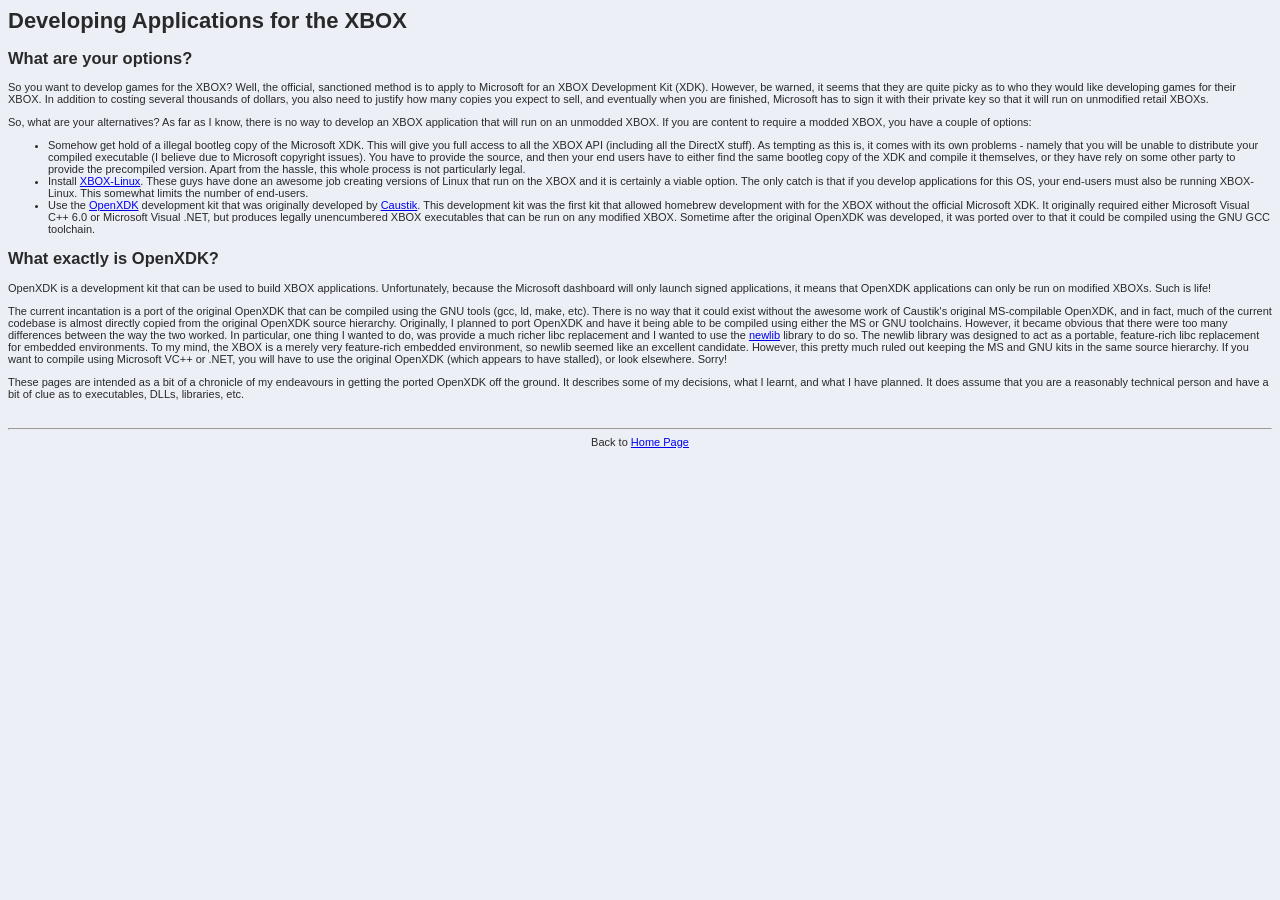
<file: doc/overview.html>
<html>
<head>
	<title>Developing Applications for the XBOX</title>
	<link rel="STYLESHEET" href="style.css" type="text/css"/>
</head>
<body>
	<h1>Developing Applications for the XBOX</h1>
	<h2>What are your options?</h2>
	So you want to develop games for the XBOX?  Well, the official, sanctioned method is to apply to Microsoft for an XBOX Development Kit (XDK).  However, be warned, it seems that they are quite picky as to who they would like developing games for their XBOX.  In addition to costing several thousands of dollars, you also need to justify how many copies you expect to sell, and eventually when you are finished, Microsoft has to sign it with their private key so that it will run on unmodified retail XBOXs.
	<p>
		So, what are your alternatives?  As far as I know, there is no way to develop an XBOX application that will run on an unmodded XBOX.  If you are content to require a modded XBOX, you have a couple of options:
	</p>
	<ul>
		<li>Somehow get hold of a illegal bootleg copy of the Microsoft XDK.  This will give you full access to all the XBOX API (including all the DirectX stuff).  As tempting as this is, it comes with its own problems - namely that you will be unable to distribute your compiled executable (I believe due to Microsoft copyright issues).  You have to provide the source, and then your end users have to either find the same bootleg copy of the XDK and compile it themselves, or they have rely on some other party to provide the precompiled version.  Apart from the hassle, this whole process is not particularly legal.</li>
		<li>Install <a href="http://www.xbox-linux.org/">XBOX-Linux</a>.  These guys have done an awesome job creating versions of Linux that run on the XBOX and it is certainly a viable option.  The only catch is that if you develop applications for this OS, your end-users must also be running XBOX-Linux.  This somewhat limits the number of end-users.</li>
		<li>Use the <a href="http://openxdk.sourceforge.net">OpenXDK</a> development kit that was originally developed by <a href="http://www.caustik.com">Caustik</a>.  This development kit was the first kit that allowed homebrew development with for the XBOX without the official Microsoft XDK.  It originally required either Microsoft Visual C++ 6.0 or Microsoft Visual .NET, but produces legally unencumbered XBOX executables that can be run on any modified XBOX.  Sometime after the original OpenXDK was developed, it was ported over to that it could be compiled using the GNU GCC toolchain.</li>
	</ul>
	<p></p>
	<h2>What exactly is OpenXDK?</h2>
	OpenXDK is a development kit that can be used to build XBOX applications.  Unfortunately, because the Microsoft dashboard will only launch signed applications, it means that OpenXDK applications can only be run on modified XBOXs.  Such is life!  
	<p>
	The current incantation is a port of the original OpenXDK that can be compiled using the GNU tools (gcc, ld, make, etc).  There is no way that it could exist without the awesome work of Caustik's original MS-compilable OpenXDK, and in fact, much of the current codebase is almost directly copied from the original OpenXDK source hierarchy.  Originally, I planned to port OpenXDK and have it being able to be compiled using either the MS or GNU toolchains.  However, it became obvious that there were too many differences between the way the two worked.  In particular, one thing I wanted to do, was provide a much richer libc replacement  and I wanted to use the <a href="http://sources.redhat.com/newlib/">newlib</a> library to do so.  The newlib library was designed to act as a portable, feature-rich libc replacement for embedded environments.  To my mind, the XBOX is a merely very feature-rich embedded environment, so newlib seemed like an excellent candidate.  However, this pretty much ruled out keeping the MS and GNU kits in the same source hierarchy.  If you want to compile using Microsoft VC++ or .NET, you will have to use the original OpenXDK (which appears to have stalled), or look elsewhere. Sorry!
	</p>
	<p>
	These pages are intended as a bit of a chronicle of my endeavours in getting the ported OpenXDK off the ground.  It describes some of my decisions, what I learnt, and what I have planned.  It does assume that you are a reasonably technical person and have a bit of clue as to executables, DLLs, libraries, etc.
	</p>
	<br />
	<hr />
	<center>Back to <a href="index.html">Home Page</a></center>
</body>
</html>
</file>
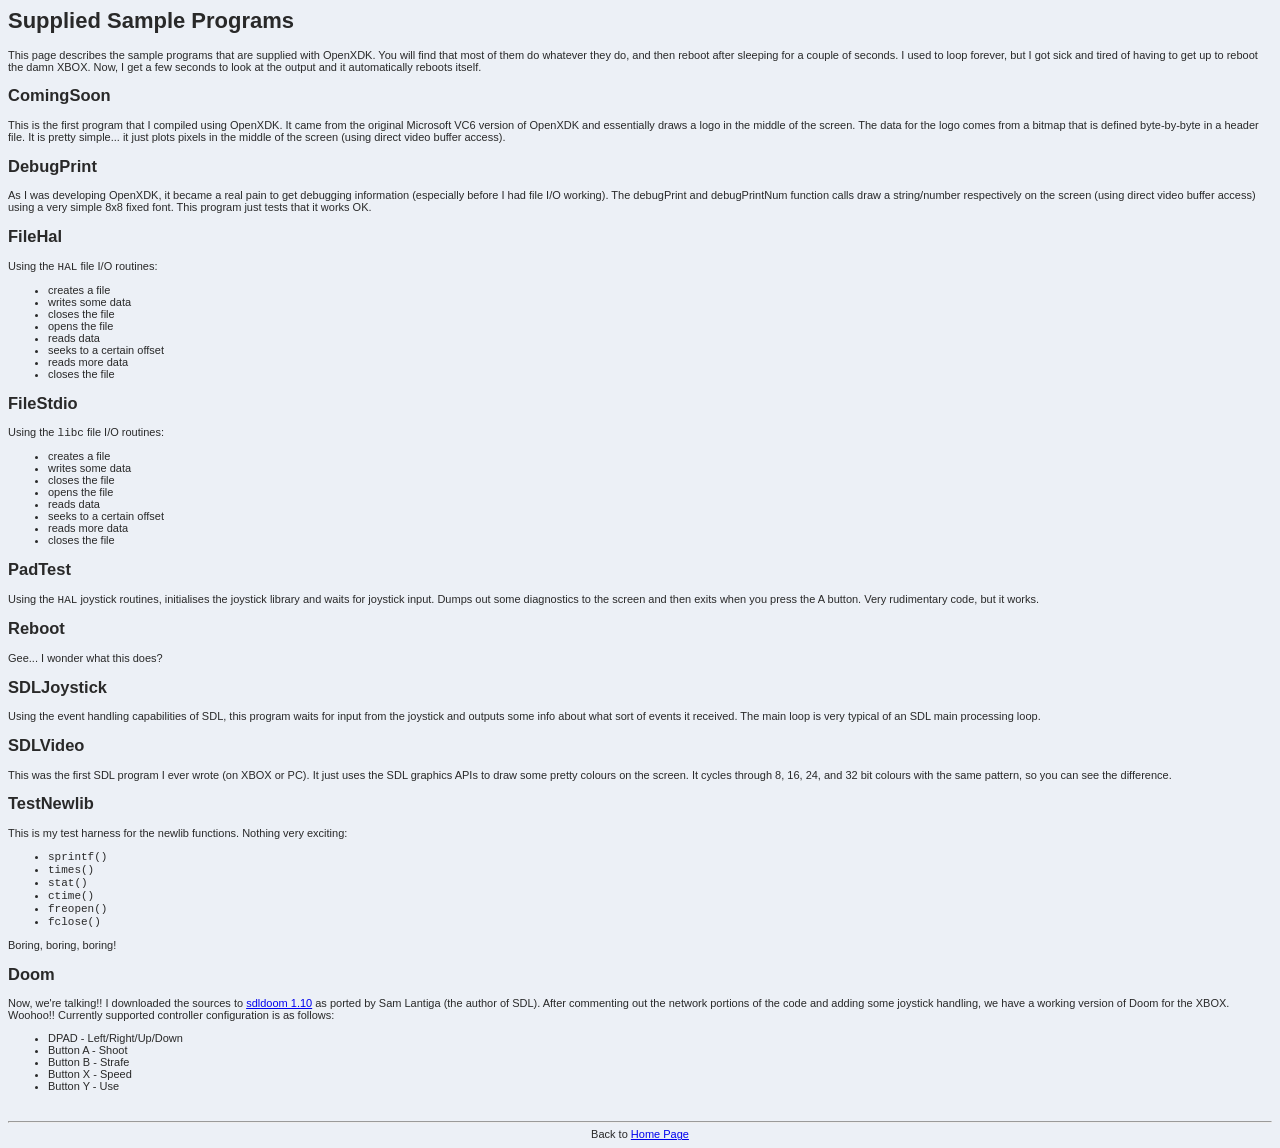
<file: doc/samples.html>
<html>
<head>
	<title>Supplied Sample Programs</title>
	<link rel="STYLESHEET" href="style.css" type="text/css"/>
</head>
<body>
<h1>Supplied Sample Programs</h1>
<p>
This page describes the sample programs that are supplied with OpenXDK.  You will find that most of them do whatever they do, and then reboot after sleeping for a couple of seconds.  I used to loop forever, but I got sick and tired of having to get up to reboot the damn XBOX.  Now, I get a few seconds to look at the output and it automatically reboots itself.
<h2>ComingSoon</h2>
This is the first program that I compiled using OpenXDK.  It came from the original Microsoft VC6 version of OpenXDK and essentially draws a logo in the middle of the screen.  The data for the logo comes from a bitmap that is defined byte-by-byte in a header file.  It is pretty simple... it just plots pixels in the middle of the screen (using direct video buffer access).
<h2>DebugPrint</h2>
As I was developing OpenXDK, it became a real pain to get debugging information (especially before I had file I/O working).  The debugPrint and debugPrintNum function calls draw a string/number respectively on the screen (using direct video buffer access) using a very simple 8x8 fixed font.  This program just tests that it works OK.
<h2>FileHal</h2>
Using the <code>HAL</code> file I/O routines:
<ul>
	<li>creates a file</li>
	<li>writes some data</li>
	<li>closes the file</li>
	<li>opens the file</li>
	<li>reads data</li>
	<li>seeks to a certain offset</li>
	<li>reads more data</li>
	<li>closes the file</li>
</ul>
<h2>FileStdio</h2>
Using the <code>libc</code> file I/O routines:
<ul>
	<li>creates a file</li>
	<li>writes some data</li>
	<li>closes the file</li>
	<li>opens the file</li>
	<li>reads data</li>
	<li>seeks to a certain offset</li>
	<li>reads more data</li>
	<li>closes the file</li>
</ul>
<h2>PadTest</h2>
Using the <code>HAL</code> joystick routines, initialises the joystick library and waits for joystick input.  Dumps out some diagnostics to the screen and then exits when you press the A button.  Very rudimentary code, but it works.
<h2>Reboot</h2>
Gee... I wonder what this does?
<h2>SDLJoystick</h2>
Using the event handling capabilities of SDL, this program waits for input from the joystick and outputs some info about what sort of events it received.  The main loop is very typical of an SDL main processing loop.  
<h2>SDLVideo</h2>
This was the first SDL program I ever wrote (on XBOX or PC).  It just uses the SDL graphics APIs to draw some pretty colours on the screen.  It cycles through 8, 16, 24, and 32 bit colours with the same pattern, so you can see the difference.
<h2>TestNewlib</h2>
This is my test harness for the newlib functions.  Nothing very exciting:
<ul>
	<li><code>sprintf()</code></li>
	<li><code>times()</code></li>
	<li><code>stat()</code></li>
	<li><code>ctime()</code></li>
	<li><code>freopen()</code></li>
	<li><code>fclose()</code></li>
</ul>
Boring, boring, boring!
<h2>Doom</h2>
Now, we're talking!!  I downloaded the sources to <a href="http://www.libsdl.org/projects/doom">sdldoom 1.10</a> as ported by Sam Lantiga (the author of SDL).  After commenting out the network portions of the code and adding some joystick handling, we have a working version of Doom for the XBOX.  Woohoo!!  Currently supported controller configuration is as follows:
<ul>
	<li>DPAD - Left/Right/Up/Down</li>
	<li>Button A - Shoot</li>
	<li>Button B - Strafe</li>
	<li>Button X - Speed</li>
	<li>Button Y - Use</li>
</ul>
<br />
<hr />
<center>Back to <a href="index.html">Home Page</a></center>
</body>
</html>
</file>
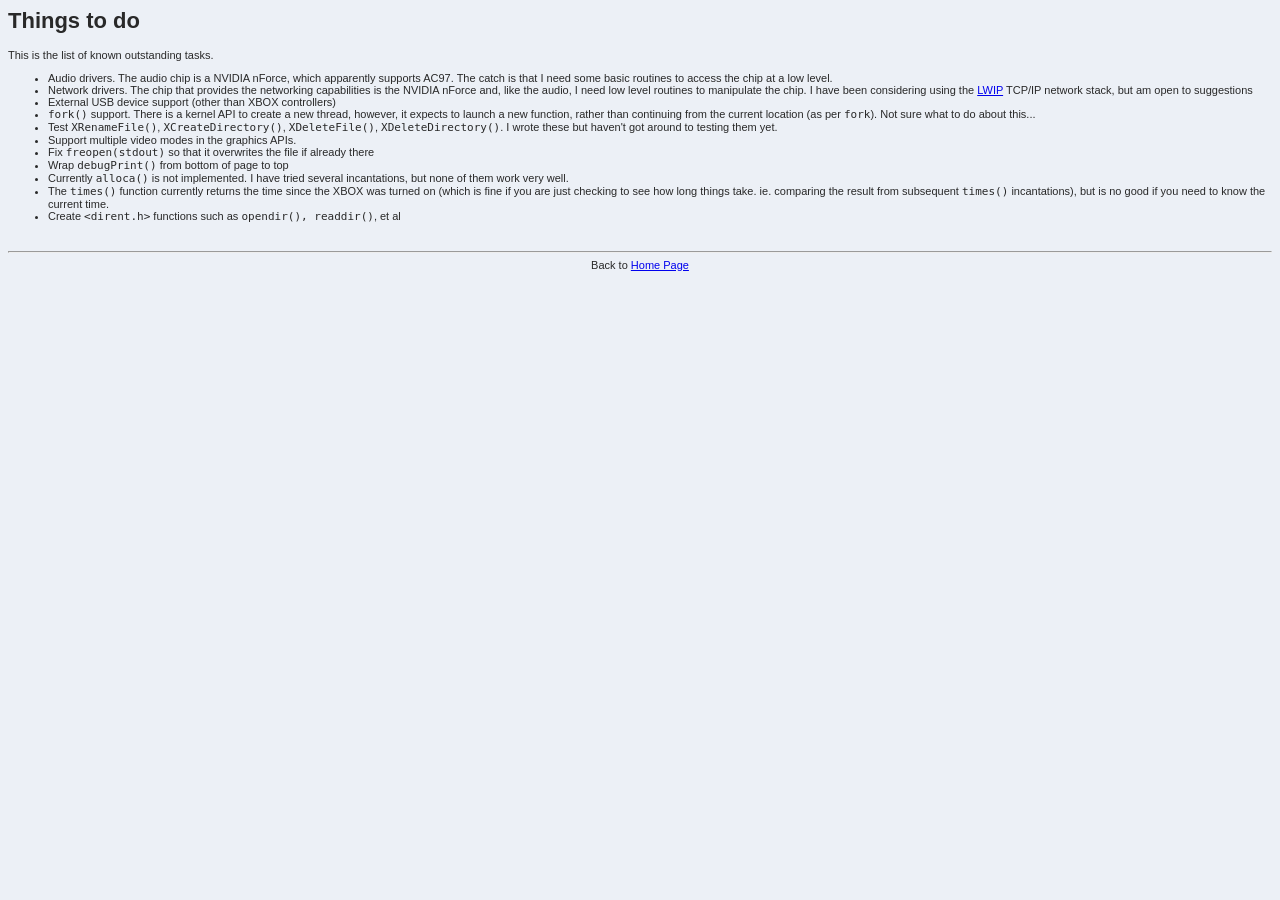
<file: doc/todo.html>
<html>
<head>
	<title>Things to do</title>
	<link rel="STYLESHEET" href="style.css" type="text/css"/>
</head>
<body>
<h1>Things to do</h1>
This is the list of known outstanding tasks.
<ul>
<li>Audio drivers.  The audio chip is a NVIDIA nForce, which apparently supports AC97.  The catch is that I need some basic routines to access the chip at a low level.</li>
<li>Network drivers.  The chip that provides the networking capabilities is the NVIDIA nForce and, like the audio, I need low level routines to manipulate the chip.  I have been considering using the <a href="http://www.sics.se/~adam/lwip/">LWIP</a> TCP/IP network stack, but am open to suggestions</li>
<li>External USB device support (other than XBOX controllers)</li>
<li><code>fork()</code> support.  There is a kernel API to create a new thread, however, it expects to launch a new function, rather than continuing from the current location (as per <code>fork</code>). Not sure what to do about this...</li>
<li>Test <code>XRenameFile()</code>, <code>XCreateDirectory()</code>, <code>XDeleteFile()</code>, <code>XDeleteDirectory()</code>.  I wrote these but haven't got around to testing them yet.</li>
<li>Support multiple video modes in the graphics APIs.</li>
<li>Fix <code>freopen(stdout)</code> so that it overwrites the file if already there</li>
<li>Wrap <code>debugPrint()</code> from bottom of page to top</li>
<li>Currently <code>alloca()</code> is not implemented.  I have tried several incantations, but none of them work very well.</li>
<li>The <code>times()</code> function currently returns the time since the XBOX was turned on (which is fine if you are just checking to see how long things take. ie. comparing the result from subsequent <code>times()</code> incantations), but is no good if you need to know the current time.</li>
<li>Create <code>&lt;dirent.h&gt;</code> functions such as <code>opendir(), readdir()</code>, et al</li>
</ul>
<br />
<hr />
<center>Back to <a href="index.html">Home Page</a></center>
</body>
</html>
</file>
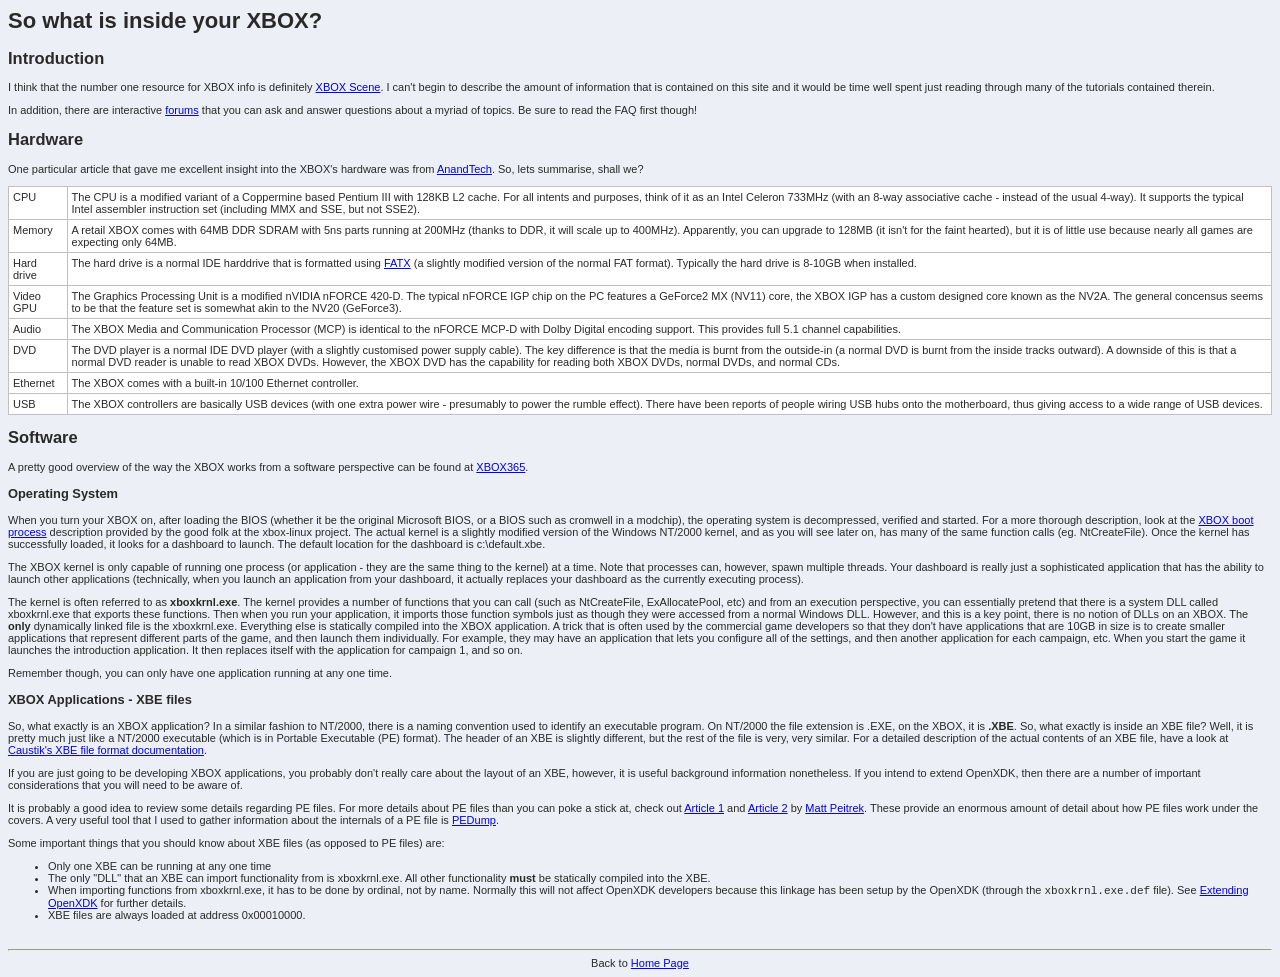
<file: doc/xbox.html>
<html>
<link rel="STYLESHEET" href="style.css" Type="text/css"/>

<h1>So what is inside your XBOX?</h1>
<h2>Introduction</h2>
I think that the number one resource for XBOX info is definitely <a href="http://www.xbox-scene.com/">XBOX Scene</a>.  I can't begin to describe the amount of information that is contained on this site and it would be time well spent just reading through many of the tutorials contained therein.
<p>
In addition, there are interactive <a href="http://forums.xbox-scene.com/">forums</a> that you can ask and answer questions about a myriad of topics.  Be sure to read the FAQ first though!
<h2>Hardware</h2>
One particular article that gave me excellent insight into the XBOX's hardware was from <a href="http://www.anandtech.com/showdoc.aspx?i=1561&p=1">AnandTech</a>.  So, lets summarise, shall we?
<p>
<table>
<tr>
	<td>CPU</td>
	<td>The CPU is a modified variant of a Coppermine based Pentium III with 128KB L2 cache.  For all intents and purposes, think of it as an Intel Celeron 733MHz (with an 8-way associative cache - instead of the usual 4-way).  It supports the typical Intel assembler instruction set (including MMX and SSE, but not SSE2).</td>
</tr>
<tr>
	<td>Memory</td>
	<td>A retail XBOX comes with 64MB DDR SDRAM with 5ns parts running at 200MHz (thanks to DDR, it will scale up to 400MHz).  Apparently, you can upgrade to 128MB (it isn't for the faint hearted), but it is of little use because nearly all games are expecting only 64MB.</td>
</tr>
<tr>
	<td>Hard drive</td>
	<td>The hard drive is a normal IDE harddrive that is formatted using <a href="http://www.xbox-linux.org/docs/fatxfat.html">FATX</a> (a slightly modified version of the normal FAT format).  Typically the hard drive is 8-10GB when installed.</td>
</tr>
<tr>
	<td>Video GPU</td>
	<td>The Graphics Processing Unit is a modified nVIDIA nFORCE 420-D.  The typical nFORCE IGP chip on the PC features a GeForce2 MX (NV11) core, the XBOX IGP has a custom designed core known as the NV2A.  The general concensus seems to be that the feature set is somewhat akin to the NV20 (GeForce3).</td>
</tr>
<tr>
	<td>Audio</td>
	<td>The XBOX Media and Communication Processor (MCP) is identical to the nFORCE MCP-D with Dolby Digital encoding support.  This provides full 5.1 channel capabilities.</td>
</tr>
<tr>
	<td>DVD</td>
	<td>The DVD player is a normal IDE DVD player (with a slightly customised power supply cable).  The key difference is that the media is burnt from the outside-in (a normal DVD is burnt from the inside tracks outward).  A downside of this is that a normal DVD reader is unable to read XBOX DVDs.  However, the XBOX DVD has the capability for reading both XBOX DVDs, normal DVDs, and normal CDs.</td>
</tr>
<tr>
	<td>Ethernet</td>
	<td>The XBOX comes with a built-in 10/100 Ethernet controller.</td>
</tr>
<tr>
	<td>USB</td>
	<td>The XBOX controllers are basically USB devices (with one extra power wire - presumably to power the rumble effect).  There have been reports of people wiring USB hubs onto the motherboard, thus giving access to a wide range of USB devices.</td>
</tr>
</table>

<h2>Software</h2>
A pretty good overview of the way the XBOX works from a software perspective can be found at <a href="http://www.xbox365.com/stories/xdkcomplete.shtml">XBOX365</a>.

<h3>Operating System</h3>
When you turn your XBOX on, after loading the BIOS (whether it be the original Microsoft BIOS, or a BIOS such as cromwell in a modchip), the operating system is decompressed, verified and started.  For a more thorough description, look at the <a href="http://www.xbox-linux.org/docs/msbios.html">XBOX boot process</a> description provided by the good folk at the xbox-linux project.  The actual kernel is a slightly modified version of the Windows NT/2000 kernel, and as you will see later on, has many of the same function calls (eg. NtCreateFile).  Once the kernel has successfully loaded, it looks for a dashboard to launch.  The default location for the dashboard is c:\default.xbe.
<p>
The XBOX kernel is only capable of running one process (or application - they are the same thing to the kernel) at a time. Note that processes can, however, spawn multiple threads.  Your dashboard is really just a sophisticated application that has the ability to launch other applications (technically, when you launch an application from your dashboard, it actually replaces your dashboard as the currently executing process).
<p>
The kernel is often referred to as <b>xboxkrnl.exe</b>.  The kernel provides a number of functions that you can call (such as NtCreateFile, ExAllocatePool, etc) and from an execution perspective, you can essentially pretend that there is a system DLL called xboxkrnl.exe that exports these functions.  Then when you run your application, it imports those function symbols just as though they were accessed from a normal Windows DLL.  However, and this is a key point, there is no notion of DLLs on an XBOX.  The <b>only</b> dynamically linked file is the xboxkrnl.exe.  Everything else is statically compiled into the XBOX application.  A trick that is often used by the commercial game developers so that they don't have applications that are 10GB in size is to create smaller applications that represent different parts of the game, and then launch them individually.  For example, they may have an application that lets you configure all of the settings, and then another application for each campaign, etc.  When you start the game it launches the introduction application.  It then replaces itself with the application for campaign 1, and so on.  
<p>
Remember though, you can only have one application running at any one time.

<h3>XBOX Applications - XBE files</h3>
So, what exactly is an XBOX application?  In a similar fashion to NT/2000, there is a naming convention used to identify an executable program.   On NT/2000 the file extension is .EXE, on the XBOX, it is <b>.XBE</b>.  So, what exactly is inside an XBE file?  Well, it is pretty much just like a NT/2000 executable (which is in Portable Executable (PE) format).  The header of an XBE is slightly different, but the rest of the file is very, very similar.  For a detailed description of the actual contents of an XBE file, have a look at <a href="http://www.caustik.com/xbox/download/xbe.htm">Caustik's XBE file format documentation</a>.
<p>
If you are just going to be developing XBOX applications, you probably don't really care about the layout of an XBE, however, it is useful background information nonetheless.  If you intend to extend OpenXDK, then there are a number of important considerations that you will need to be aware of.
<p>
It is probably a good idea to review some details regarding PE files.  For more details about PE files than you can poke a stick at, check out <a href="http://www.msdn.microsoft.com/msdnmag/issues/02/02/PE/default.aspx">Article 1</a> and <a href="http://www.msdn.microsoft.com/msdnmag/issues/02/03/PE2/default.aspx">Article 2</a> by <a href="http://www.wheaty.net.">Matt Peitrek</a>.  These provide an enormous amount of detail about how PE files work under the covers.  A very useful tool that I used to gather information about the internals of a PE file is <a href="http://www.wheaty.net/pedump.zip">PEDump</a>.
<p>
Some important things that you should know about XBE files (as opposed to PE files) are:
<ul>
<li>Only one XBE can be running at any one time</li>
<li>The only "DLL" that an XBE can import functionality from is xboxkrnl.exe.  All other functionality <b>must</b> be statically compiled into the XBE.</li>
<li>When importing functions from xboxkrnl.exe, it has to be done by ordinal, not by name.  Normally this will not affect OpenXDK developers because this linkage has been setup by the OpenXDK (through the <code>xboxkrnl.exe.def</code> file).  See <a href="extending.html">Extending OpenXDK</a> for further details.</li>
<li>XBE files are always loaded at address 0x00010000.</li>
</ul>
<br>
<hr>
<center>Back to <a href="index.html">Home Page</a></center>
</html>
</ul>
</file>
<file: doc/style.css>
body { background: #ecf0f6; font-family: verdana, geneva, lucida, arial, helvetica, sans-serif; font-size: 11px; color: #292929; text-decoration: none; }

table {background:#ffffff; border:1px solid #C0C0C0; width: 100%; border-collapse: collapse;}
td { font-family: verdana, geneva, lucida, arial, helvetica, sans-serif; font-size: 11px; color: #292929; text-decoration: none; border-collapse: collapse; border-top: 1px solid #C0C0C0; border-bottom:0px; border-left:1px solid #C0C0C0; border-right:0px; padding: 4; vertical-align: top; }

pre {background:#ffffff; border:1px solid #C0C0C0; width: 100%; padding: 4; }

a { font-family: verdana, geneva, lucida, arial, helvetica, sans-serif; font-size: 11px;  }
</file>
